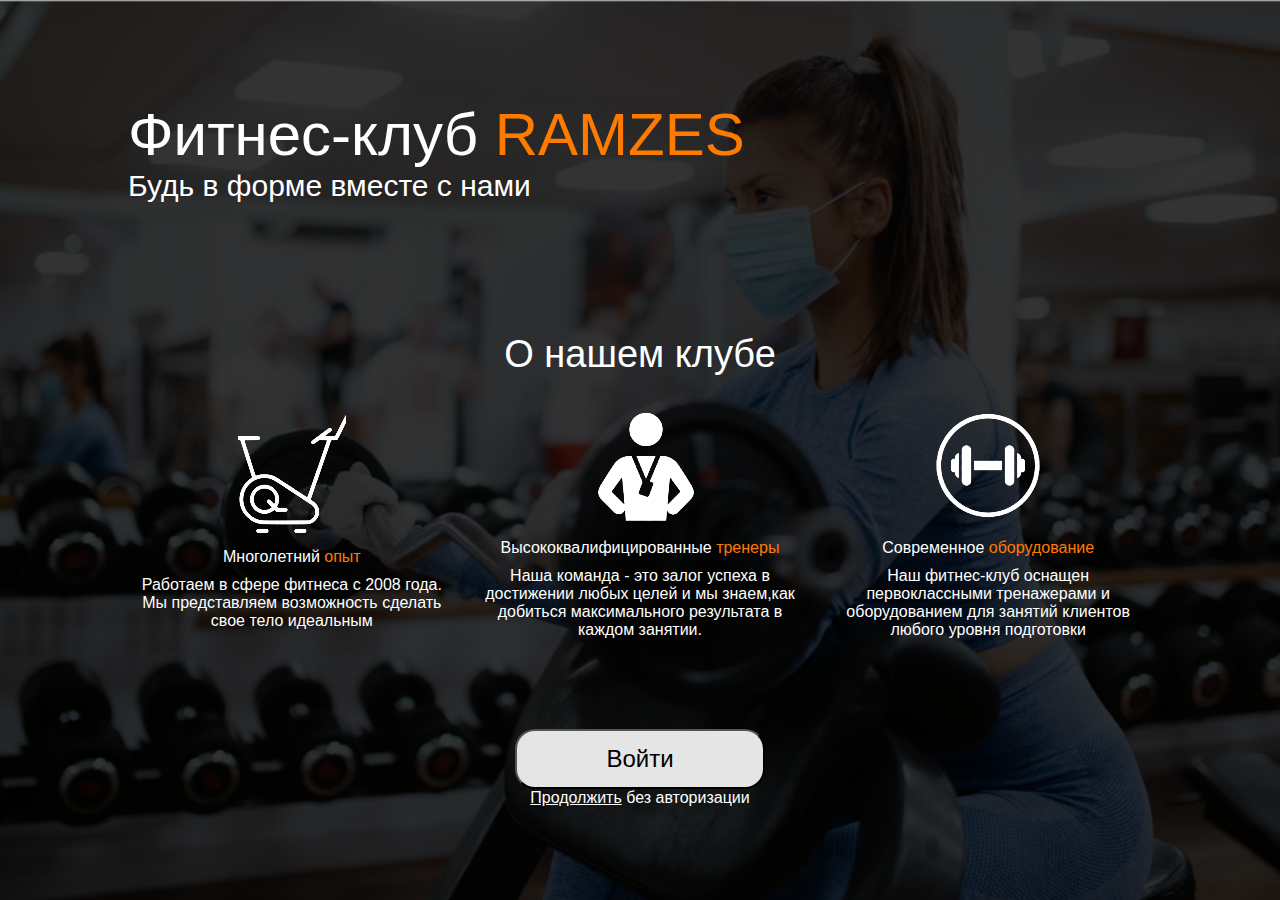
<file: templates/index.html>
<!DOCTYPE html>
<html lang="en">
<head>
    <meta charset="UTF-8">
    <title>Fitness Club</title>
    <link rel="stylesheet" href="../css/style.css">
    <link href="https://fonts.googleapis.com/css2?family=Nunito:wght@300;400;700&family=Russo+One&display=swap"
          rel="stylesheet">
</head>
<body>
<div class="body_ind">
    <div class="container">
        <div class="head_ind1">
            <span>Фитнес-клуб </span><span style="color: #FF7A00">RAMZES</span>
        </div>
        <div class="head_ind2">
            <span>Будь в форме вместе с нами</span>
        </div>
        <div class="text_ind1">
            <span>О нашем клубе</span>
        </div>

        <div class="items_ind">

            <div class="items_ind-item">
                <div class="photo_ind">
                    <img class="photo_ind-img" src="../assets/asset1.png" alt="photo1">
                </div>
                <div class="text_ind2">
                    <span>Многолетний </span><span style="color: #FF7A00">опыт</span>
                </div>
                <div class="text_ind3">
                    <span>Работаем в сфере фитнеса с 2008 года. Мы представляем возможность сделать свое тело идеальным</span>
                </div>
            </div>

            <div class="items_ind-item">
                <div class="photo_ind">
                    <img class="photo_ind-img" src="../assets/asset2.png" alt="photo1">
                </div>
                <div class="text_ind2">
                    <span>Высококвалифицированные </span><span style="color: #FF7A00">тренеры</span>
                </div>
                <div class="text_ind3">
                    <span>Наша команда - это залог успеха в достижении любых целей и мы знаем,как добиться максимального результата в каждом занятии.</span>
                </div>
            </div>

            <div class="items_ind-item">
                <div class="photo_ind">
                    <img class="photo_ind-img" src="../assets/asset3.png" alt="photo1">
                </div>
                <div class="text_ind2">
                    <span>Современное </span><span style="color: #FF7A00">оборудование</span>
                </div>
                <div class="text_ind3">
                    <span>Наш фитнес-клуб оснащен первоклассными тренажерами и оборудованием для занятий клиентов любого уровня подготовки</span>
                </div>
            </div>
        </div>
        <div class="item_ind-foot">
            <form action="../templates/registration.html">
                <button class="btn_ind"><span class="enter_ind">Войти</span></button>
            </form>
            <span><a href="../templates/home.html">Продолжить</a> без авторизации</span>
        </div>
    </div>
</div>
</body>
</html>
</file>
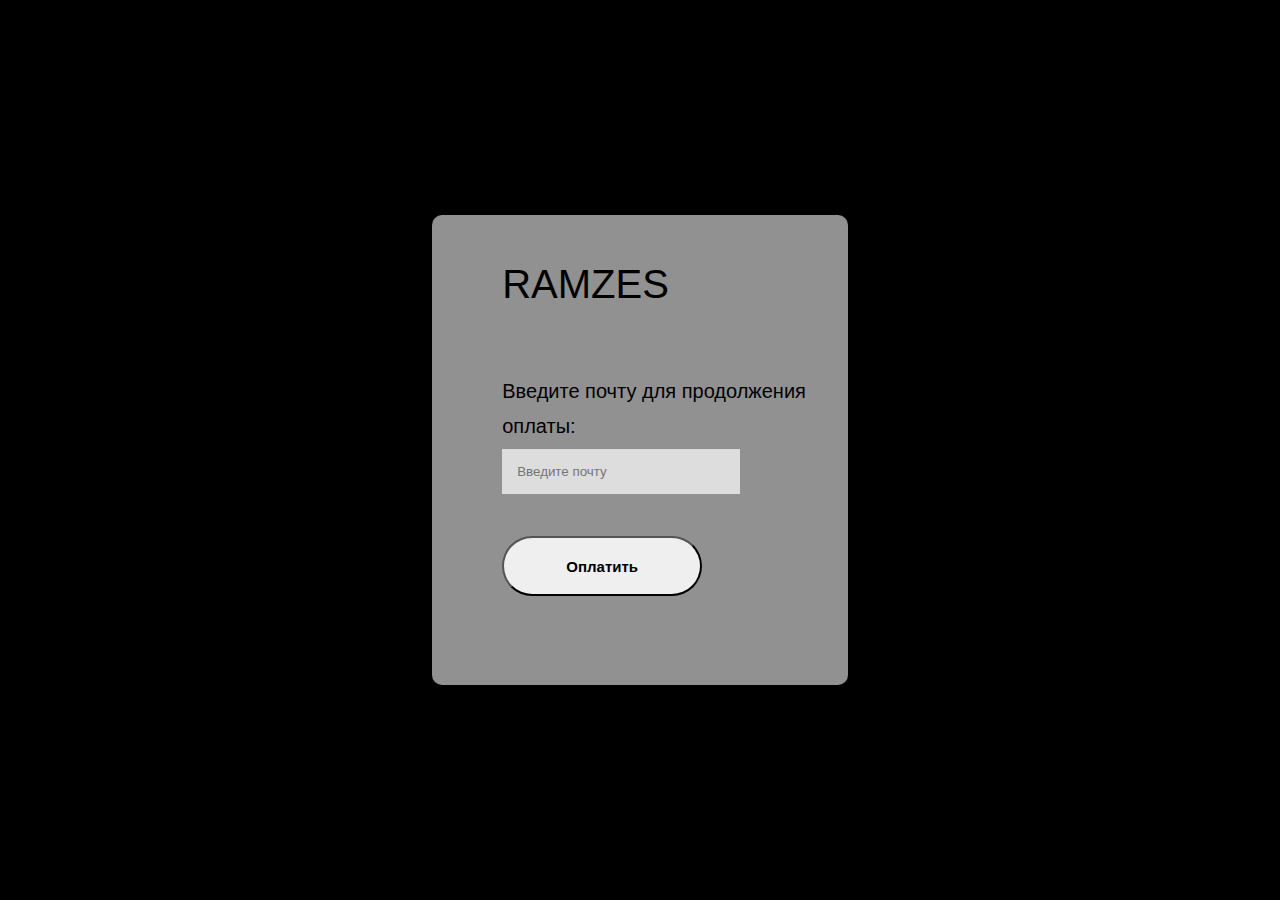
<file: templates/application.html>
<!DOCTYPE html>
<html lang="en">
<head>
    <meta charset="UTF-8">
    <title>Application</title>
</head>
<body>
<div class="body_app">
    <div class="container">
        <div class="row">
            <div class="col 12">
                <div class="items_app">
                    <form action="../templates/confirmation.html">
                        <div class="form_app">
                            <span class="name_app">RAMZES</span>
                            <label for="email"><span class="item_app">Введите почту для продолжения оплаты:</span></label>
                                <input class="inp_log" type="email" placeholder="Введите почту" name="email" id="email"
                                   required>
                            <div class="items_btn_log">
                                <button class="btn_log2">Оплатить</button>
                            </div>
                        </div>
                    </form>
                </div>
            </div>
        </div>
    </div>
</div>
<link href="https://maxcdn.bootstrapcdn.com/font-awesome/4.4.0/css/font-awesome.min.css"
      rel="stylesheet"/>
<link rel="stylesheet" href="../css/style.css">
</body>
</html>
</file>
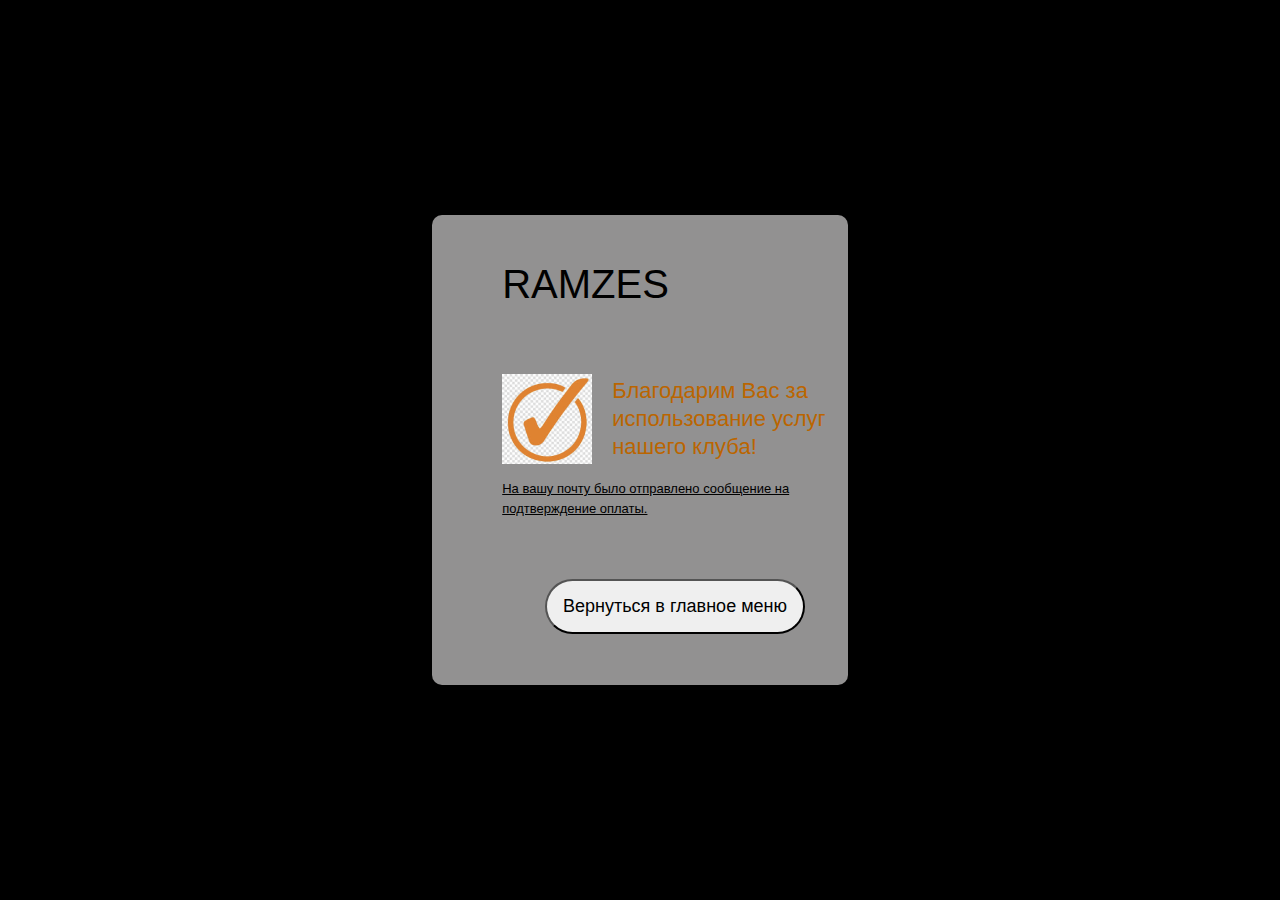
<file: templates/confirmation.html>
<!DOCTYPE html>
<html lang="en">
<head>
    <meta charset="UTF-8">
    <title>Сonfirmation</title>
</head>
<body>
<div class="body_conf">
    <div class="container">
        <div class="row">
            <div class="col 12">
                <div class="items_app">
                    <div class="form_app">
                        <span class="name_app">RAMZES</span>
                        <div class="items_comp_conf">
                            <img src="../assets/asset5.png" alt="photo-complete">
                            <div class="text_conf1">
                                Благодарим Вас за использование услуг нашего клуба!
                            </div>
                        </div>
                        <div class="text_conf2"><u>На вашу почту было отправлено сообщение на подтверждение оплаты.</u>
                        </div>
                        <div class="item_btn_conf">
                            <form action="../templates/home.html">
                                <button class="btn_conf">Вернуться в главное меню</button>
                            </form>
                        </div>
                    </div>
                </div>
            </div>
        </div>
    </div>
</div>
    <link href="https://maxcdn.bootstrapcdn.com/font-awesome/4.4.0/css/font-awesome.min.css"
          rel="stylesheet"/>
    <link rel="stylesheet" href="../css/style.css">
</body>
</html>
</file>
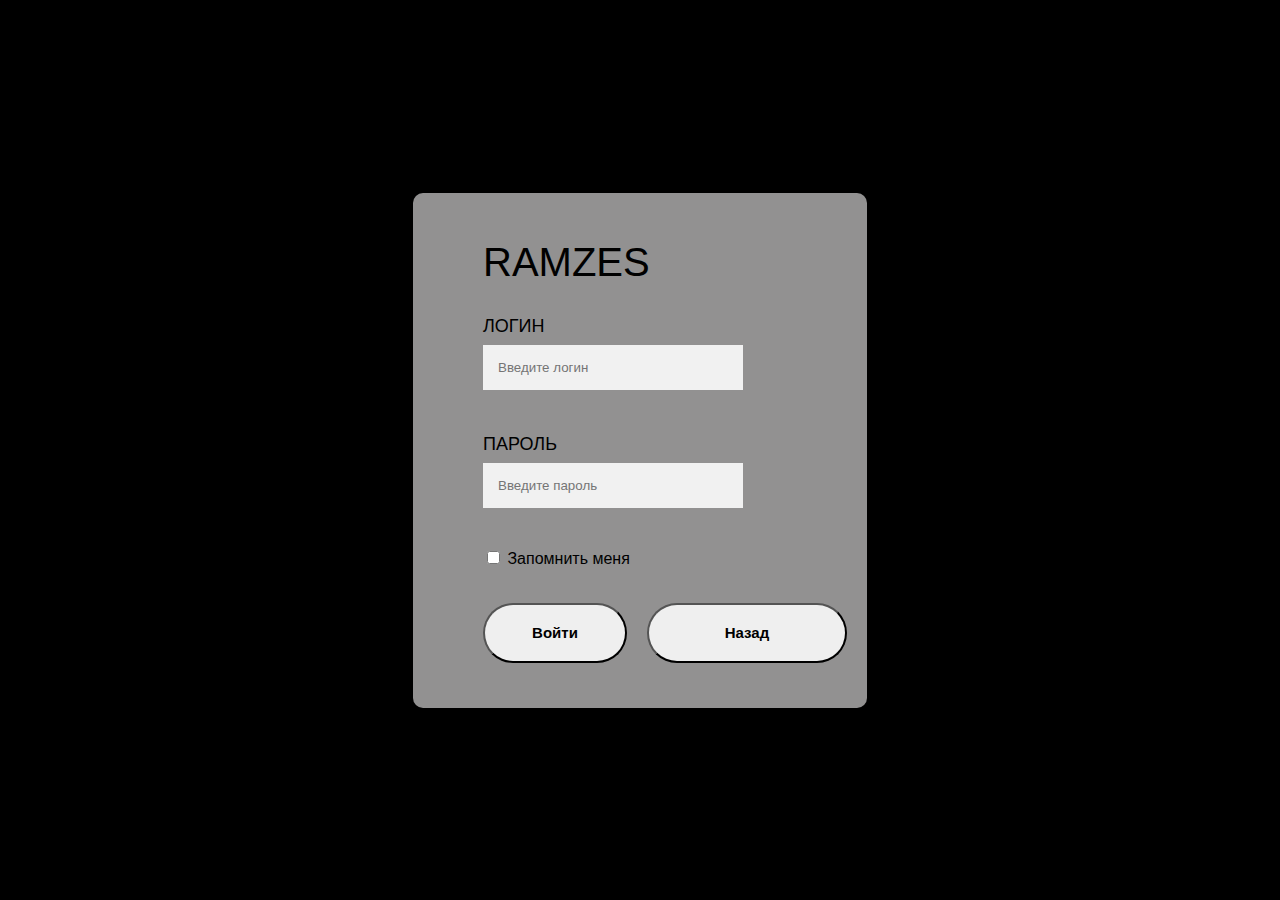
<file: templates/login.html>
<!DOCTYPE html>
<html lang="en">
<head>
    <meta charset="UTF-8">
    <title>Login</title>
    <link href="https://maxcdn.bootstrapcdn.com/font-awesome/4.4.0/css/font-awesome.min.css"
          rel="stylesheet"/>
    <link rel="stylesheet" href="../css/style.css">
</head>
<body>
<div class="body_log">
    <div class="container">
        <div class="row">
            <div class="col 12">
                <div class="items_log2">
                    <form action="/login">
                        <div class="form_log2">
                            <span class="name_log">RAMZES</span>
                            <label for="login"><span class="item_log">ЛОГИН</span></label>
                            <div class="form_field">
                                <input class="inp_log" type="text" placeholder="Введите логин" name="login" id="login"
                                       pattern="^[a-z0-9_-]{3,}"
                                       required>
                                <span class="form_error">Это поле должно содержать минимум 3 сивола</span>
                            </div>
                            <label for="psw"><span class="item_log">ПАРОЛЬ</span></label>
                            <div class="form_field">
                                <input class="inp_log" type="password" placeholder="Введите пароль" name="psw" id="psw"
                                       pattern="^(?=.*[0-9].*[0-9])(?=.*[a-z].*[a-z].*[a-z]).{8,}"
                                       required>
                                <span class="form_error">Это поле должно содержать минимум 8 символов и минимум 1 цифру</span>
                            </div>
                            <div>
                                <label>
                                    <input type="checkbox" name="remember_me"> Запомнить меня
                                </label>
                            </div>
                            <div class="items_btn_log2">
                                <form action="../templates/home.html">
                                    <button class="btn_log2">Войти</button>
                                </form>
                                <form action="../templates/index.html">
                                    <button class="btn_log2">Назад</button>
                                </form>
                            </div>
                        </div>
                    </form>
                </div>
            </div>
        </div>
    </div>
</div>
</body>
</html>
</file>
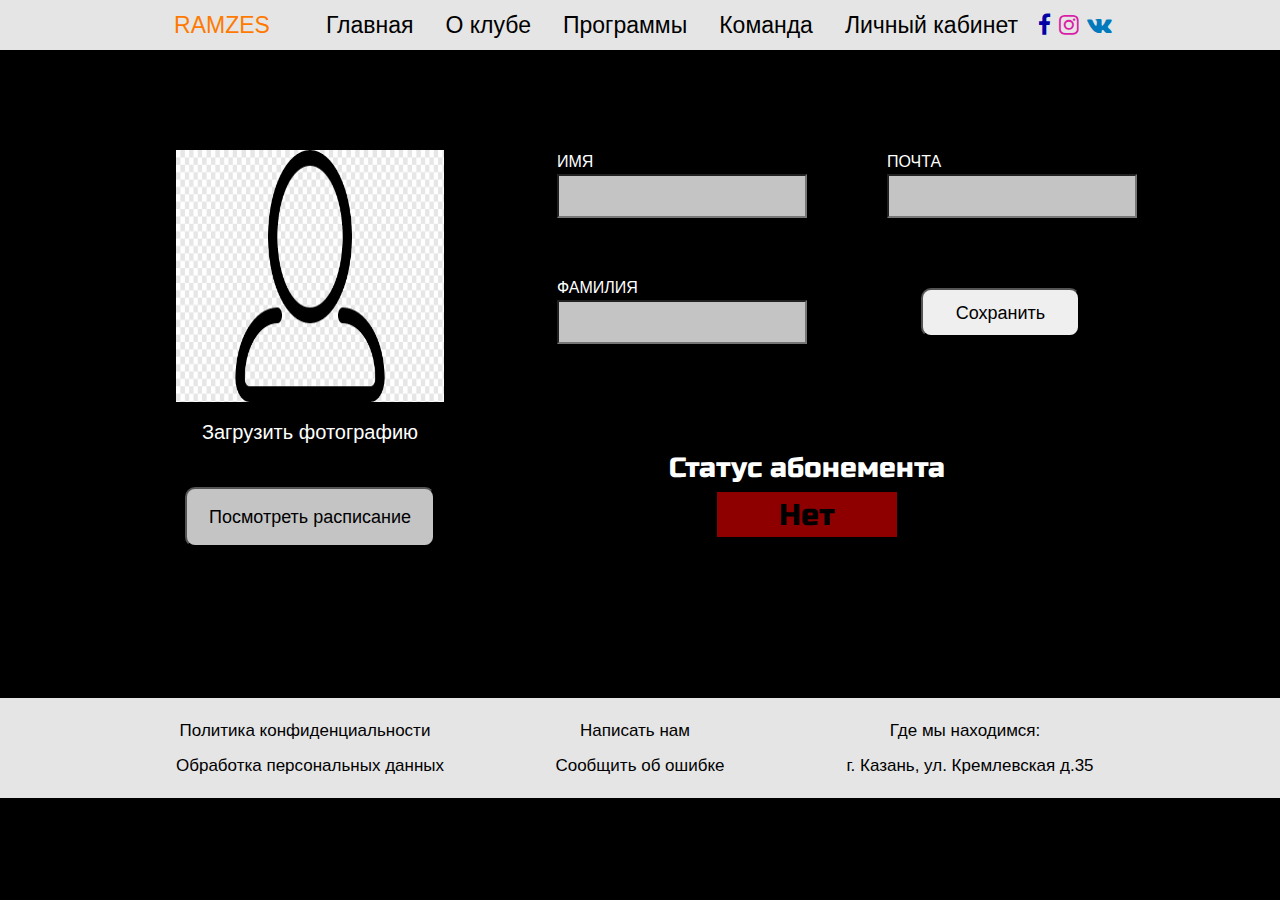
<file: templates/profile.html>
<!DOCTYPE html>
<html lang="en">
<head>
    <meta charset="UTF-8">
    <title>Personal Account</title>
    <link rel="stylesheet" href="../css/bootstrap/bootstrap-grid.min.css">
    <link rel="stylesheet" href="../css/bootstrap/bootstrap.min.css">
    <link rel="stylesheet" href="../css/style.css">
    <link href="https://fonts.googleapis.com/css2?family=Nunito:wght@300;400;700&family=Russo+One&display=swap"
          rel="stylesheet">
    <link href="https://maxcdn.bootstrapcdn.com/font-awesome/4.4.0/css/font-awesome.min.css"
          rel="stylesheet"/>
</head>
<body>
<div class="header">
    <span class="name_home">RAMZES</span>
    <nav class="home_menu">
        <a class="item_home_menu" href="../templates/home.html">Главная</a>
        <a class="item_home_menu" href="../templates/aboutus.html">О клубе</a>
        <a class="item_home_menu" href="../templates/programs.html">Программы</a>
        <a class="item_home_menu" href="../templates/team.html">Команда</a>
        <a class="item_home_menu" href="../templates/profile.html">Личный кабинет</a>
        <a class="social" href="#"><i class="fa fa-facebook"></i></a>
        <a class="social" href="#"><i class="fa fa-instagram"></i></a>
        <a class="social" href="#"><i class="fa fa-vk"></i></a>
    </nav>
</div>
<div class="body_prof">
    <div class="container">
        <div class="row">
            <div class="col 12">
                <div class="items_prof">
                    <div class="photo_prof">
                        <img class="photo_item_prof" src="../assets/profile.png" alt="photo profile">
                        <a class="photo_item-item_prof" href="#">Загрузить фотографию</a>
                        <form action="../templates/schedule.html">
                            <button class="btn_check_prof">
                                <span class="text_check_prof">Посмотреть расписание</span>
                            </button>
                        </form>
                    </div>
                    <div class="container_personal_items_prof">
                        <div class="personal_items_prof">
                            <div class="item_prof">
                                <span>ИМЯ</span>
                                <label>
                                    <input class="inp_prof" type="text">
                                </label>
                                <div class="item-item_prof">
                                    <span>ФАМИЛИЯ</span>
                                    <label>
                                        <input class="inp_prof" type="text">
                                    </label>
                                </div>
                            </div>
                            <div class="item_prof">
                                <span>ПОЧТА</span>
                                <label>
                                    <input class="inp_prof" type="text">
                                </label>
                                <div class="btn_save_prof item-item_prof">
                                    <button class="btn_item_prof">Сохранить</button>
                                </div>
                            </div>
                        </div>
                        <div>
                            <div class="status_prof">
                                <span class="text_status_prof">Статус абонемента</span>
                                <div class="item_status_prof">
                                    <span class="status_abonement_prof">Нет</span>
                                </div>
                            </div>
                        </div>
                    </div>
                </div>
            </div>
        </div>
    </div>
</div>
<div class="footer">
    <div class="footer_items">
        <a class="footer_items-item" href="#">Политика конфиденциальности</a>
        <a href="#">Обработка персональных данных</a>
    </div>
    <div class="footer_items">
        <a class="footer_items-item" href="#" data-toggle="modal"
           data-target="#exampleModal" id="feedback">Написать нам</a>
        <a href="#" data-toggle="modal"
           data-target="#exampleModal">Сообщить об ошибке</a>
    </div>
    <div class="footer_items">
        <span class="footer_items-item">Где мы находимся:</span>
        <span>г. Казань, ул. Кремлевская д.35</span>
    </div>
</div>
<div class="modal fade" id="exampleModal" tabindex="-1" role="dialog"
     aria-labelledby="exampleModalLabel" aria-hidden="true">
    <div class="modal-dialog" role="document">
        <div class="modal-content">
            <div class="modal-header">
                <h5 class="modal-title" id="exampleModalLabel">Modal title</h5>
                <button type="button" class="close" data-dismiss="modal" aria-label="Close">
                    <span aria-hidden="true">&times;</span>
                </button>
            </div>
            <div class="modal-body">
                <div class="comment_mod_home">
                    <label for="comment"><span class="text_mode_home">КОММЕНТАРИЙ</span></label>
                    <textarea class="aria_home" type="" placeholder="Введите комментарий" name="comment"
                              id="comment"
                              required>
                                </textarea>
                </div>
            </div>
            <div class="modal-footer">
                <button type="button" class="btn btn-secondary" data-dismiss="modal">Close</button>
                <form action="#feedback" method="post">
                    <button type="button" class="btn btn-primary" data-dismiss="modal">Save changes
                    </button>
                </form>
            </div>
        </div>
    </div>
</div>
</body>
</html>
</file>
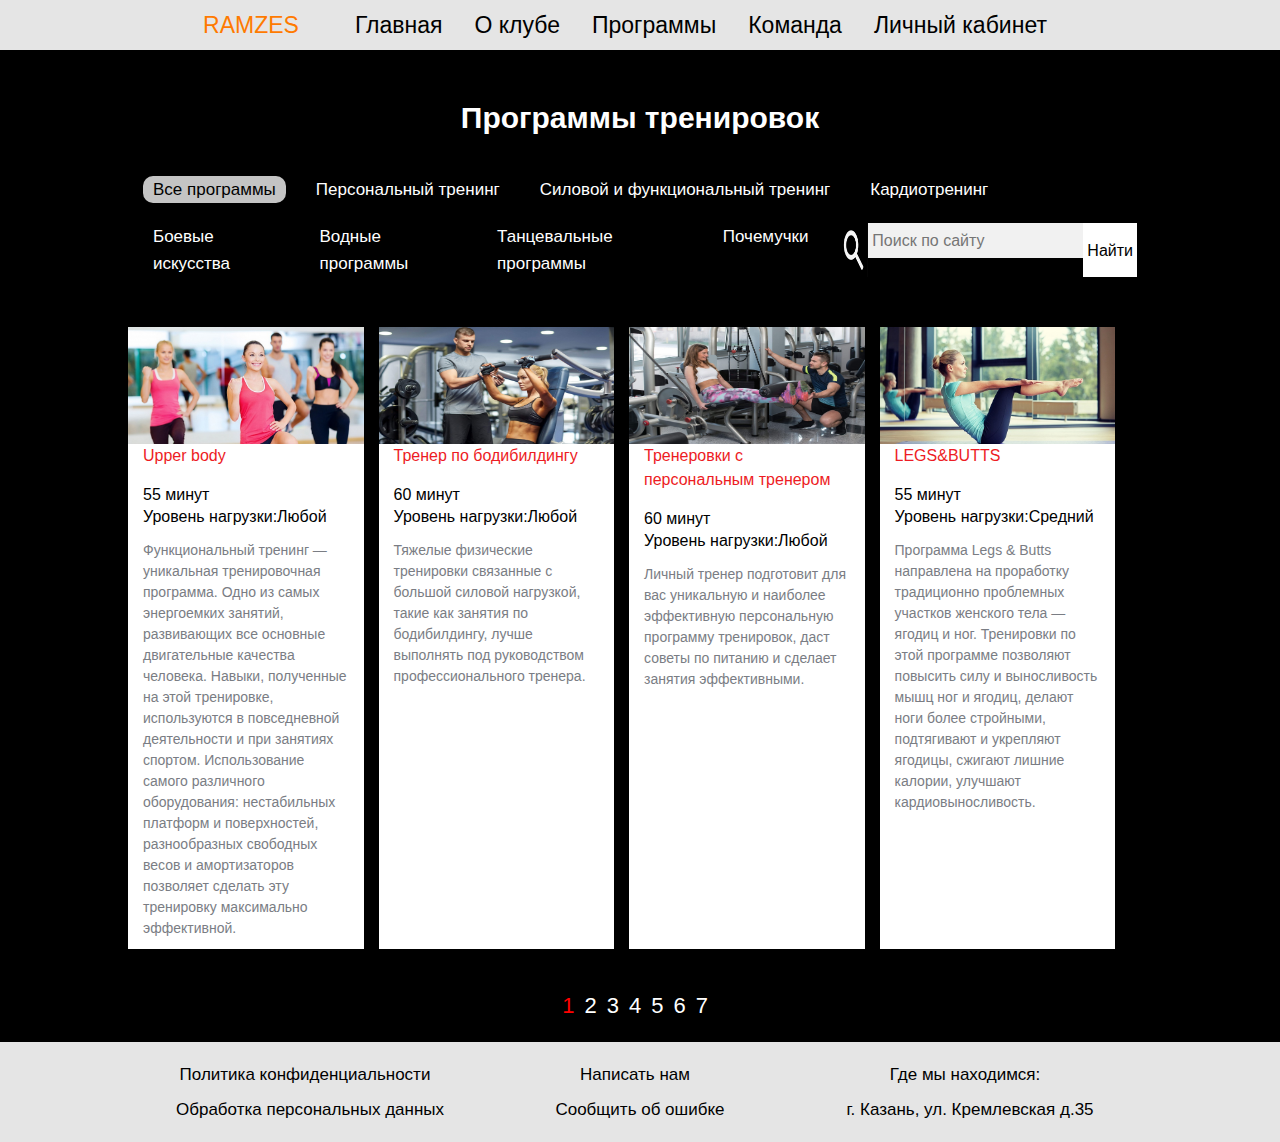
<file: templates/programs.html>
<!DOCTYPE html>
<html lang="en">
<head>
    <meta charset="UTF-8">
    <title>Programs Ramzes</title>
    <link rel="stylesheet" href="../css/bootstrap/bootstrap-grid.min.css">
    <link rel="stylesheet" href="../css/bootstrap/bootstrap.min.css">
    <link rel="stylesheet" href="../css/style.css">

</head>
<body>
<div class="header">
    <span class="name_home">RAMZES</span>
    <nav class="home_menu">
        <a class="item_home_menu" href="../templates/home.html">Главная</a>
        <a class="item_home_menu" href="../templates/aboutus.html">О клубе</a>
        <a class="item_home_menu" href="../templates/programs.html">Программы</a>
        <a class="item_home_menu" href="../templates/team.html">Команда</a>
        <a class="item_home_menu" href="../templates/profile.html">Личный кабинет</a>
        <a class="social" href="#"><i class="fa fa-facebook"></i></a>
        <a class="social" href="#"><i class="fa fa-instagram"></i></a>
        <a class="social" href="#"><i class="fa fa-vk"></i></a>
    </nav>
</div>
<div class="body_prog">
    <div class="container">
        <div class="row">
            <div class="col 12">
                <div class="name_prog">
                    Программы тренировок
                </div>
                <div class="programs_row1 change">
                    <a class="text_prog1 active" href="#">Все программы</a>
                    <a class="text_prog1" href="#">Персональный тренинг</a>
                    <a class="text_prog1" href="#">Силовой и функциональный тренинг</a>
                    <a class="text_prog1" href="#">Кардиотренинг</a>
                </div>
                <div class="programs_row2 change">
                    <a class="text_prog2" href="#">Боевые искусства</a>
                    <a class="text_prog2" href="#">Водные программы</a>
                    <a class="text_prog2" href="#">Танцевальные программы</a>
                    <a class="text_prog2" href="#">Почемучки</a>
                    <img src="../assets/asset4.png" class="photo_sear_prog" alt="search">
                    <form autocomplete="off" class="search_prog" action="/search">
                        <div class="autocomplete">
                            <label>
                                <input type="search" name="search" id="search" placeholder="Поиск по сайту">
                            </label>
                        </div>
                        <input class="sub_prog" type="submit" name="find" value="Найти">
                    </form>
                </div>
            </div>
            <div class="row">
                <div class="col 12">
                    <div class="cards_prog">
                        <div class="page">
                            <div class="pages_program">
                                <div data-num=1 class="num">
                                    <div class="card_prog">
                                        <div class="item_photo_prog">
                                            <img class="photo_prog" src="../assets/program1.jpg" alt="photo">
                                        </div>
                                        <div class="text_item_prog1">
                                            Upper body
                                        </div>
                                        <div class="items_item_prog">
                                            <div class="item_item_prog">
                                                55 минут
                                            </div>
                                            <div class="item_item_prog">
                                                Уровень нагрузки:Любой
                                            </div>
                                        </div>
                                        <div class="text_item_prog2">
                                            Функциональный тренинг — уникальная тренировочная программа.
                                            Одно из самых энергоемких занятий, развивающих все основные двигательные
                                            качества
                                            человека. Навыки, полученные на этой тренировке, используются в повседневной
                                            деятельности и при занятиях спортом.
                                            Использование самого различного оборудования: нестабильных платформ и
                                            поверхностей,
                                            разнообразных свободных весов и амортизаторов позволяет сделать эту
                                            тренировку
                                            максимально эффективной.
                                        </div>
                                    </div>
                                </div>
                                <div data-num=2 class="num">
                                    <div class="card_prog">
                                        <div class="item_photo_prog">
                                            <img class="photo_prog" src="../assets/program2.jpg" alt="photo">
                                        </div>
                                        <div class="text_item_prog1">
                                            Тренер по бодибилдингу
                                        </div>
                                        <div class="items_item_prog">
                                            <div class="item_item_prog">
                                                60 минут
                                            </div>
                                            <div class="item_item_prog">
                                                Уровень нагрузки:Любой
                                            </div>
                                        </div>
                                        <div class="text_item_prog2">
                                            Тяжелые физические тренировки связанные с большой силовой нагрузкой, такие
                                            как
                                            занятия
                                            по
                                            бодибилдингу, лучше выполнять под руководством профессионального тренера.
                                        </div>
                                    </div>
                                </div>
                                <div data-num=3 class="num">
                                    <div class="card_prog">
                                        <div class="item_photo_prog">
                                            <img class="photo_prog" src="../assets/program3.jpg" alt="photo">
                                        </div>
                                        <div class="text_item_prog1">
                                            Тренеровки с персональным тренером
                                        </div>
                                        <div class="items_item_prog">
                                            <div class="item_item_prog">
                                                60 минут
                                            </div>
                                            <div class="item_item_prog">
                                                Уровень нагрузки:Любой
                                            </div>
                                        </div>
                                        <div class="text_item_prog2">
                                            Личный тренер подготовит для вас уникальную и наиболее эффективную
                                            персональную
                                            программу
                                            тренировок, даст советы по питанию и сделает занятия эффективными.
                                        </div>
                                    </div>
                                </div>
                                <div data-num=4 class="num">
                                    <div class="card_prog">
                                        <div class="item_photo_prog">
                                            <img class="photo_prog" src="../assets/program4.jpg" alt="photo">
                                        </div>
                                        <div class="text_item_prog1">
                                            LEGS&BUTTS
                                        </div>
                                        <div class="items_item_prog">
                                            <div class="item_item_prog">
                                                55 минут
                                            </div>
                                            <div class="item_item_prog">
                                                Уровень нагрузки:Средний
                                            </div>
                                        </div>
                                        <div class="text_item_prog2">
                                            Программа Legs & Butts направлена на проработку традиционно проблемных
                                            участков
                                            женского тела — ягодиц и ног. Тренировки по этой программе позволяют
                                            повысить
                                            силу и
                                            выносливость мышц ног и ягодиц, делают ноги более стройными, подтягивают и
                                            укрепляют
                                            ягодицы, сжигают лишние калории, улучшают кардиовыносливость.
                                        </div>
                                    </div>
                                </div>
                                <div data-num=5 class="num">
                                    <div class="card_prog">
                                        <div class="item_photo_prog">
                                            <img class="photo_prog" src="../assets/program4.jpg" alt="photo">
                                        </div>
                                        <div class="text_item_prog1">
                                            LEGS&BUTTS
                                        </div>
                                        <div class="items_item_prog">
                                            <div class="item_item_prog">
                                                55 минут
                                            </div>
                                            <div class="item_item_prog">
                                                Уровень нагрузки:Средний
                                            </div>
                                        </div>
                                        <div class="text_item_prog2">
                                            Программа Legs & Butts направлена на проработку традиционно проблемных
                                            участков
                                            женского тела — ягодиц и ног. Тренировки по этой программе позволяют
                                            повысить
                                            силу и
                                            выносливость мышц ног и ягодиц, делают ноги более стройными, подтягивают и
                                            укрепляют
                                            ягодицы, сжигают лишние калории, улучшают кардиовыносливость.
                                        </div>
                                    </div>
                                </div>
                                <div data-num=6 class="num">
                                    <div class="card_prog">
                                        <div class="item_photo_prog">
                                            <img class="photo_prog" src="../assets/program5.jpg" alt="photo">
                                        </div>
                                        <div class="text_item_prog1">
                                            POSTURAL
                                        </div>
                                        <div class="items_item_prog">
                                            <div class="item_item_prog">
                                                55 минут
                                            </div>
                                            <div class="item_item_prog">
                                                Уровень нагрузки:Любой
                                            </div>
                                        </div>
                                        <div class="text_item_prog2">
                                            Тренировки по программе Postural способствуют хорошей осанке, укрепляют
                                            мышцы
                                            спины
                                            и брюшной пресс, способствуют снижению усталости в области спины.
                                        </div>
                                    </div>
                                </div>
                                <div data-num=7 class="num">
                                    <div class="card_prog">
                                        <div class="item_photo_prog">
                                            <img class="photo_prog" src="../assets/program6.jpg" alt="photo">
                                        </div>
                                        <div class="text_item_prog1">
                                            MAKE BODY
                                        </div>
                                        <div class="items_item_prog">
                                            <div class="item_item_prog">
                                                55 минут
                                            </div>
                                            <div class="item_item_prog">
                                                Уровень нагрузки:Любой
                                            </div>
                                        </div>
                                        <div class="text_item_prog2">
                                            Программа Make Body позволяет одновременно прорабатывать все проблемные зоны
                                            тела,
                                            поскольку в ее основе лежит силовая аэробика.
                                            В течение часа вы вместе с тренером World Class сможете уделить внимание
                                            всем
                                            основным группам мышц и привести себя в тонус!
                                            Тренировки по этой программе укрепляют все основные группы мышц, сжигают
                                            лишние
                                            калории, способствуют снижению веса, заменяют тренировку в тренажерном зале,
                                            повышают общую силу и выносливость, улучшают кардиовыносливость.
                                        </div>
                                    </div>
                                </div>
                                <div data-num=8 class="num">
                                    <div class="card_prog">
                                        <div class="item_photo_prog">
                                            <img class="photo_prog" src="../assets/program7.jpg" alt="photo">
                                        </div>
                                        <div class="text_item_prog1">
                                            CORE
                                        </div>
                                        <div class="items_item_prog">
                                            <div class="item_item_prog">
                                                55 минут
                                            </div>
                                            <div class="item_item_prog">
                                                Уровень нагрузки:Любой
                                            </div>
                                        </div>
                                        <div class="text_item_prog2">
                                            Силовая тренировка, способствует формированию мышечного корсета,
                                            удерживающего
                                            позвоночник. Укрепляет мышцы брюшного пресса, разгибатели позвоночника,
                                            ягодичные,
                                            косые и межреберные мышцы. Снижает усталость спины, способствует
                                            формированию
                                            осанки.
                                        </div>
                                    </div>
                                </div>
                                <div data-num=9 class="num">
                                    <div class="card_prog">
                                        <div class="item_photo_prog">
                                            <img class="photo_prog" src="../assets/program8.jpg" alt="photo">
                                        </div>
                                        <div class="text_item_prog1">
                                            ICG Color Cycle
                                        </div>
                                        <div class="items_item_prog">
                                            <div class="item_item_prog">
                                                55 минут
                                            </div>
                                            <div class="item_item_prog">
                                                Уровень нагрузки:Средний
                                            </div>
                                        </div>
                                        <div class="text_item_prog2">
                                            ICG Color Cycle – это:
                                            Эргономичные велотренажеры нового поколения с современным дизайном и высокой
                                            функциональностью
                                            Компьютер WattRate – самый точный на рынке прямой измеритель мощности, с
                                            которой
                                            вы
                                            крутите педали
                                            Система тренировок Coach By Color: в зависимости от показателей мощности и
                                            сердечного ритма для вас формируется оптимальная нагрузка в пяти цветовых
                                            зонах
                                            Развитие (эмодзи) силы, скорости, выносливости и минус (эмодзи) 500 ккал за
                                            занятие
                                            Невероятные эмоции: динамичная музыка, энергия от групповой работы и
                                            живописные
                                            виртуальные маршруты
                                            Запись результатов занятий и настройка тренажеров с приложением ICG Training
                                            Тренировка подходит для любого уровня подготовки.
                                        </div>
                                    </div>
                                </div>
                                <div data-num=10 class="num">
                                    <div class="card_prog">
                                        <div class="item_photo_prog">
                                            <img class="photo_prog" src="../assets/program9.jpg" alt="photo">
                                        </div>
                                        <div class="text_item_prog1">
                                            HIIT
                                        </div>
                                        <div class="items_item_prog">
                                            <div class="item_item_prog">
                                                30 минут
                                            </div>
                                            <div class="item_item_prog">
                                                Уровень нагрузки:Средний
                                            </div>
                                        </div>
                                        <div class="text_item_prog2">
                                            Это интенсивная плиометрическая тренировка с быстрым результатом! Сочетание
                                            принципов плиометрической тренировки и тренировки мощности и выносливости
                                            мышц,
                                            с
                                            использованием степ платформы, позволит достичь стройного, атлетического
                                            телосложения за короткий срок.
                                        </div>
                                    </div>
                                </div>
                                <div data-num=11 class="num">
                                    <div class="card_prog">
                                        <div class="item_photo_prog">
                                            <img class="photo_prog" src="../assets/program10.jpg" alt="photo">
                                        </div>
                                        <div class="text_item_prog1">
                                            AEROBIC TO BEGIN
                                        </div>
                                        <div class="items_item_prog">
                                            <div class="item_item_prog">
                                                45 минут
                                            </div>
                                            <div class="item_item_prog">
                                                Уровень нагрузки:Начальный
                                            </div>
                                        </div>
                                        <div class="text_item_prog2">
                                            Аэробика — это один из самых эффективных способов держать себя в тонусе.
                                            Тренировки
                                            по данной программе улучшают кардиовыносливость, способствуют снижению веса,
                                            улучшают координацию, сжигают лишние калории.
                                        </div>
                                    </div>
                                </div>
                                <div data-num=12 class="num">
                                    <div class="card_prog">
                                        <div class="item_photo_prog">
                                            <img class="photo_prog" src="../assets/program11.jpg" alt="photo">
                                        </div>
                                        <div class="text_item_prog1">
                                            AERO CHALLENGE
                                        </div>
                                        <div class="items_item_prog">
                                            <div class="item_item_prog">
                                                55 минут
                                            </div>
                                            <div class="item_item_prog">
                                                Уровень нагрузки:Средний
                                            </div>
                                        </div>
                                        <div class="text_item_prog2">
                                            Программа Aerobic Challenge предназначена для любителей классической
                                            аэробики со
                                            сложными элементами танцевальной хореографии и помогает не только улучшить
                                            физическую форму, но и научиться прекрасно танцевать. Тренировки по данной
                                            программе
                                            улучшают кардиовыносливость, способствуют снижению веса, улучшают
                                            координацию,
                                            сжигают лишние калории.
                                        </div>
                                    </div>
                                </div>
                                <div data-num=13 class="num">
                                    <div class="card_prog">
                                        <div class="item_photo_prog">
                                            <img class="photo_prog" src="../assets/program12.jpg" alt="photo">
                                        </div>
                                        <div class="text_item_prog1">
                                            TAEKWON-DO
                                        </div>
                                        <div class="items_item_prog">
                                            <div class="item_item_prog">
                                                55 минут
                                            </div>
                                            <div class="item_item_prog">
                                                Уровень нагрузки:Любой
                                            </div>
                                        </div>
                                        <div class="text_item_prog2">
                                            Таэквондо — направление единоборств, основное внимание в котором
                                            сосредоточено
                                            на
                                            руках и ногах. Обширная техника ударов ногами в сочетании с широким
                                            арсеналом
                                            ударов
                                            руками и подвижностью бойца во время поединка поможет вам развить ловкость,
                                            подвижность и силу, а также позволит улучшить общую физическую подготовку.
                                        </div>
                                    </div>
                                </div>
                                <div data-num=14 class="num">
                                    <div class="card_prog">
                                        <div class="item_photo_prog">
                                            <img class="photo_prog" src="../assets/program13.jpg" alt="photo">
                                        </div>
                                        <div class="text_item_prog1">
                                            BOXING
                                        </div>
                                        <div class="items_item_prog">
                                            <div class="item_item_prog">
                                                55 минут
                                            </div>
                                            <div class="item_item_prog">
                                                Уровень нагрузки:Любой
                                            </div>
                                        </div>
                                        <div class="text_item_prog2">
                                            Бокс — один из самых популярных видов боевых искусств. Занятия боксом
                                            вырабатывают
                                            способность быстро принимать решения и максимально полно и рационально
                                            использовать
                                            окружающее пространство. Бокс тренирует скорость, выносливость и реакцию.
                                        </div>
                                    </div>
                                </div>
                                <div data-num=15 class="num">
                                    <div class="card_prog">
                                        <div class="item_photo_prog">
                                            <img class="photo_prog" src="../assets/program14.jpg" alt="photo">
                                        </div>
                                        <div class="text_item_prog1">
                                            MIX FIGHT
                                        </div>
                                        <div class="items_item_prog">
                                            <div class="item_item_prog">
                                                55 минут
                                            </div>
                                            <div class="item_item_prog">
                                                Уровень нагрузки:Любой
                                            </div>
                                        </div>
                                        <div class="text_item_prog2">
                                            Mix Fight - занятия по смешанному единоборству, сочетающие в себе техники
                                            дзюдо,
                                            самбо, муай тай, кикбоксинга и бокса. Благодаря сочетанию борьбы и ударной
                                            техники
                                            основных видов единоборств Mix Fight является отличным средством
                                            самообороны,
                                            прекрасно развивает координацию и гибкость.
                                        </div>
                                    </div>
                                </div>
                                <div data-num=16 class="num">
                                    <div class="card_prog">
                                        <div class="item_photo_prog">
                                            <img class="photo_prog" src="../assets/program15.jpg" alt="photo">
                                        </div>
                                        <div class="text_item_prog1">
                                            MUAY THAI
                                        </div>
                                        <div class="items_item_prog">
                                            <div class="item_item_prog">
                                                55 минут
                                            </div>
                                            <div class="item_item_prog">
                                                Уровень нагрузки:Любой
                                            </div>
                                        </div>
                                        <div class="text_item_prog2">
                                            В современном муай тай можно наносить удары кулаками, ступнями, голенями,
                                            локтями и
                                            коленями — из-за этого муай тай называют «боем восьми конечностей»,
                                            спарринги ,
                                            работа на лапах и тяжелых снарядах способствуют развитию
                                            кардио-респераторной и
                                            мышечной систем организма.
                                        </div>
                                    </div>
                                </div>
                                <div data-num=17 class="num">
                                    <div class="card_prog">
                                        <div class="item_photo_prog">
                                            <img class="photo_prog" src="../assets/program16.jpg" alt="photo">
                                        </div>
                                        <div class="text_item_prog1">
                                            ORIENTATION CLASS
                                        </div>
                                        <div class="items_item_prog">
                                            <div class="item_item_prog">
                                                55 минут
                                            </div>
                                            <div class="item_item_prog">
                                                Уровень нагрузки:Любой
                                            </div>
                                        </div>
                                        <div class="text_item_prog2">
                                            Инструктаж в бассейне. Программа для новых членов клуба позволит подробно
                                            ознакомиться с работой бассейна и сориентироваться в разнообразии водных
                                            классов.
                                            Также на занятии можно получить индивидуальную рекомендацию по
                                            направленности
                                            тренировочных занятий в бассейне.
                                        </div>
                                    </div>
                                </div>
                                <div data-num=18 class="num">
                                    <div class="card_prog">
                                        <div class="item_photo_prog">
                                            <img class="photo_prog" src="../assets/program17.jpg" alt="photo">
                                        </div>
                                        <div class="text_item_prog1">
                                            AQUA BEGINNERS
                                        </div>
                                        <div class="items_item_prog">
                                            <div class="item_item_prog">
                                                50 минут
                                            </div>
                                            <div class="item_item_prog">
                                                Уровень нагрузки:Начальный
                                            </div>
                                        </div>
                                        <div class="text_item_prog2">
                                            Освоение водной среды с использованием основных движений, соединенных в
                                            простые
                                            хореографические комбинации. Нагрузка низкой интенсивности, рекомендуется
                                            для
                                            любого
                                            уровня подготовленности.
                                        </div>
                                    </div>
                                </div>
                                <div data-num=19 class="num">
                                    <div class="card_prog">
                                        <div class="item_photo_prog">
                                            <img class="photo_prog" src="../assets/program18.jpg" alt="photo">
                                        </div>
                                        <div class="text_item_prog1">
                                            WARM UP
                                        </div>
                                        <div class="items_item_prog">
                                            <div class="item_item_prog">
                                                55 минут
                                            </div>
                                            <div class="item_item_prog">
                                                Уровень нагрузки:Средний
                                            </div>
                                        </div>
                                        <div class="text_item_prog2">
                                            Утренняя тренировка для любителей аквафитнеса. Вы получите заряд бодрости и
                                            хорошего
                                            настроения на целый день. Аэробная нагрузка средней интенсивности.
                                        </div>
                                    </div>
                                </div>
                                <div data-num=20 class="num">
                                    <div class="card_prog">
                                        <div class="item_photo_prog">
                                            <img class="photo_prog" src="../assets/program19.jpg" alt="photo">
                                        </div>
                                        <div class="text_item_prog1">
                                            AQUA SHAPE
                                        </div>
                                        <div class="items_item_prog">
                                            <div class="item_item_prog">
                                                50 минут
                                            </div>
                                            <div class="item_item_prog">
                                                Уровень нагрузки:Средний
                                            </div>
                                        </div>
                                        <div class="text_item_prog2">
                                            Программа для тренировки основных мышечных групп: брюшного пресса, спины,
                                            ног,
                                            ягодиц и рук.
                                        </div>
                                    </div>
                                </div>
                                <div data-num=21 class="num">
                                    <div class="card_prog">
                                        <div class="item_photo_prog">
                                            <img class="photo_prog" src="../assets/program20.jpg" alt="photo">
                                        </div>
                                        <div class="text_item_prog1">
                                            DANCE MIX
                                        </div>
                                        <div class="items_item_prog">
                                            <div class="item_item_prog">
                                                55 минут
                                            </div>
                                            <div class="item_item_prog">
                                                Уровень нагрузки: Интенсивный
                                            </div>
                                        </div>
                                        <div class="text_item_prog2">
                                            Танцевальная программа с хореографией в различных танцевальных стилях.
                                        </div>
                                    </div>
                                </div>
                                <div data-num=22 class="num">
                                    <div class="card_prog">
                                        <div class="item_photo_prog">
                                            <img class="photo_prog" src="../assets/program21.jpg" alt="photo">
                                        </div>
                                        <div class="text_item_prog1">
                                            FREESTYLE (R’N’B)
                                        </div>
                                        <div class="items_item_prog">
                                            <div class="item_item_prog">
                                                55 минут
                                            </div>
                                            <div class="item_item_prog">
                                                Уровень нагрузки:Интенсивный
                                            </div>
                                        </div>
                                        <div class="text_item_prog2">
                                            Танцевальный класс с использованием элементов модных танцевальных
                                            направлений
                                            hip-hop и r’n’b.
                                        </div>
                                    </div>
                                </div>
                                <div data-num=23 class="num">
                                    <div class="card_prog">
                                        <div class="item_photo_prog">
                                            <img class="photo_prog" src="../assets/program22.jpg" alt="photo">
                                        </div>
                                        <div class="text_item_prog1">
                                            BODY BALLET
                                        </div>
                                        <div class="items_item_prog">
                                            <div class="item_item_prog">
                                                55 минут
                                            </div>
                                            <div class="item_item_prog">
                                                Уровень нагрузки:Средний
                                            </div>
                                        </div>
                                        <div class="text_item_prog2">
                                            Танцевальная программа с элементами классической хореографии.
                                        </div>
                                    </div>
                                </div>
                                <div data-num=24 class="num">
                                    <div class="card_prog">
                                        <div class="item_photo_prog">
                                            <img class="photo_prog" src="../assets/program23.jpg" alt="photo">
                                        </div>
                                        <div class="text_item_prog1">
                                            ORIENTAL
                                        </div>
                                        <div class="items_item_prog">
                                            <div class="item_item_prog">
                                                55 минут
                                            </div>
                                            <div class="item_item_prog">
                                                Уровень нагрузки:Средний
                                            </div>
                                        </div>
                                        <div class="text_item_prog2">
                                            Танец живота, объединяющий мощную жизнеутверждающую энергию телодвижений и
                                            магию
                                            ритма восточной музыки.
                                        </div>
                                    </div>
                                </div>
                                <div data-num=25 class="num">
                                    <div class="card_prog">
                                        <div class="item_photo_prog">
                                            <img class="photo_prog" src="../assets/program24.jpg" alt="photo">
                                        </div>
                                        <div class="text_item_prog1">
                                            Дискотека
                                        </div>
                                        <div class="items_item_prog">
                                            <div class="item_item_prog">
                                                30 минут
                                            </div>
                                            <div class="item_item_prog">
                                                Уровень нагрузки:Любой
                                            </div>
                                        </div>
                                        <div class="text_item_prog2">
                                            Занятие по программе ДИСКОТЕКА для детей 3-5 лет. Танцуют все! Приглашаются
                                            ребята
                                            3-5 лет на веселую, зажигательную дискотеку.
                                        </div>
                                    </div>
                                </div>
                                <div data-num=26 class="num">
                                    <div class="card_prog">
                                        <div class="item_photo_prog">
                                            <img class="photo_prog" src="../assets/program25.jpg" alt="photo">
                                        </div>
                                        <div class="text_item_prog1">
                                            Заряжай-ка
                                        </div>
                                        <div class="items_item_prog">
                                            <div class="item_item_prog">
                                                30 минут
                                            </div>
                                            <div class="item_item_prog">
                                                Уровень нагрузки:Средний
                                            </div>
                                        </div>
                                        <div class="text_item_prog2">
                                            Занятие по программе ЗАРЯЖАЙ-КА для детей 3-5 лет. Развитие двигательных
                                            качеств
                                            и
                                            основных видов движений. Сказочные путешествия, веселые игры, танцы и все
                                            самое
                                            интересное ждет ребят на этом уроке.
                                        </div>
                                    </div>
                                </div>
                                <div data-num=27 class="num">
                                    <div class="card_prog">
                                        <div class="item_photo_prog">
                                            <img class="photo_prog" src="../assets/program27.jpg" alt="photo">
                                        </div>
                                        <div class="text_item_prog1">
                                            Игротека
                                        </div>
                                        <div class="items_item_prog">
                                            <div class="item_item_prog">
                                                30 минут
                                            </div>
                                            <div class="item_item_prog">
                                                Уровень нагрузки:Любой
                                            </div>
                                        </div>
                                        <div class="text_item_prog2">
                                            Занятие по программе ИГРОТЕКА для детей 3-5 лет, включающий игровые
                                            упражнения,
                                            подвижные игры, элементы эстафет. Развивает координацию движений и внимание
                                            ребенка.
                                        </div>
                                    </div>

                                </div>
                                <div data-num=28 class="num">
                                    <div class="card_prog">
                                        <div class="item_photo_prog">
                                            <img class="photo_prog" src="../assets/program26.jpg" alt="photo">
                                        </div>
                                        <div class="text_item_prog1">
                                            Йога
                                        </div>
                                        <div class="items_item_prog">
                                            <div class="item_item_prog">
                                                30 минут
                                            </div>
                                            <div class="item_item_prog">
                                                Уровень нагрузки:Любой
                                            </div>
                                        </div>
                                        <div class="text_item_prog2">
                                            Занятие по программе ЙОГА для детей 3-5 лет. Оздоровительная гимнастика в
                                            сочетании с базовыми элементами йоги. Это радость открытия собственных
                                            возможностей, развитие гибкости и пластики ребенка.
                                        </div>
                                    </div>
                                </div>
                            </div>
                            <div class="paginator" onclick="pagination(event)"></div>
                        </div>
                    </div>
                </div>
            </div>
        </div>
    </div>
</div>
<div class="footer">
    <div class="footer_items">
        <a class="footer_items-item" href="#">Политика конфиденциальности</a>
        <a href="#">Обработка персональных данных</a>
    </div>
    <div class="footer_items">
        <a class="footer_items-item" id="feedback" href="#">Написать нам</a>
        <a href="#">Сообщить об ошибке</a>
    </div>
    <div class="footer_items">
        <span class="footer_items-item">Где мы находимся:</span>
        <span>г. Казань, ул. Кремлевская д.35</span>
    </div>
</div>
<div class="modal fade" id="exampleModal" tabindex="-1" role="dialog"
     aria-labelledby="exampleModalLabel" aria-hidden="true">
    <div class="modal-dialog" role="document">
        <div class="modal-content">
            <div class="modal-header">
                <h5 class="modal-title" id="exampleModalLabel">Modal title</h5>
                <button type="button" class="close" data-dismiss="modal" aria-label="Close">
                    <span aria-hidden="true">&times;</span>
                </button>
            </div>
            <div class="modal-body">
                <div class="comment_mod_home">
                    <label for="comment"><span class="text_mode_home">КОММЕНТАРИЙ</span></label>
                    <textarea class="aria_home" type="" placeholder="Введите комментарий" name="comment"
                              id="comment"
                              required>
                                </textarea>
                </div>
            </div>
            <div class="modal-footer">
                <button type="button" class="btn btn-secondary" data-dismiss="modal">Close</button>
                <form action="#feedback" method="post">
                    <button type="button" class="btn btn-primary" data-dismiss="modal">Save changes
                    </button>
                </form>
            </div>
        </div>
    </div>
</div>
<script src="https://ajax.googleapis.com/ajax/libs/jquery/3.5.1/jquery.min.js"></script>
<script src="../js/actchan.js"></script>
<script src="../js/paginator.js"></script>
<script src="../js/autocomplete.js"></script>
</body>
</html>
</file>
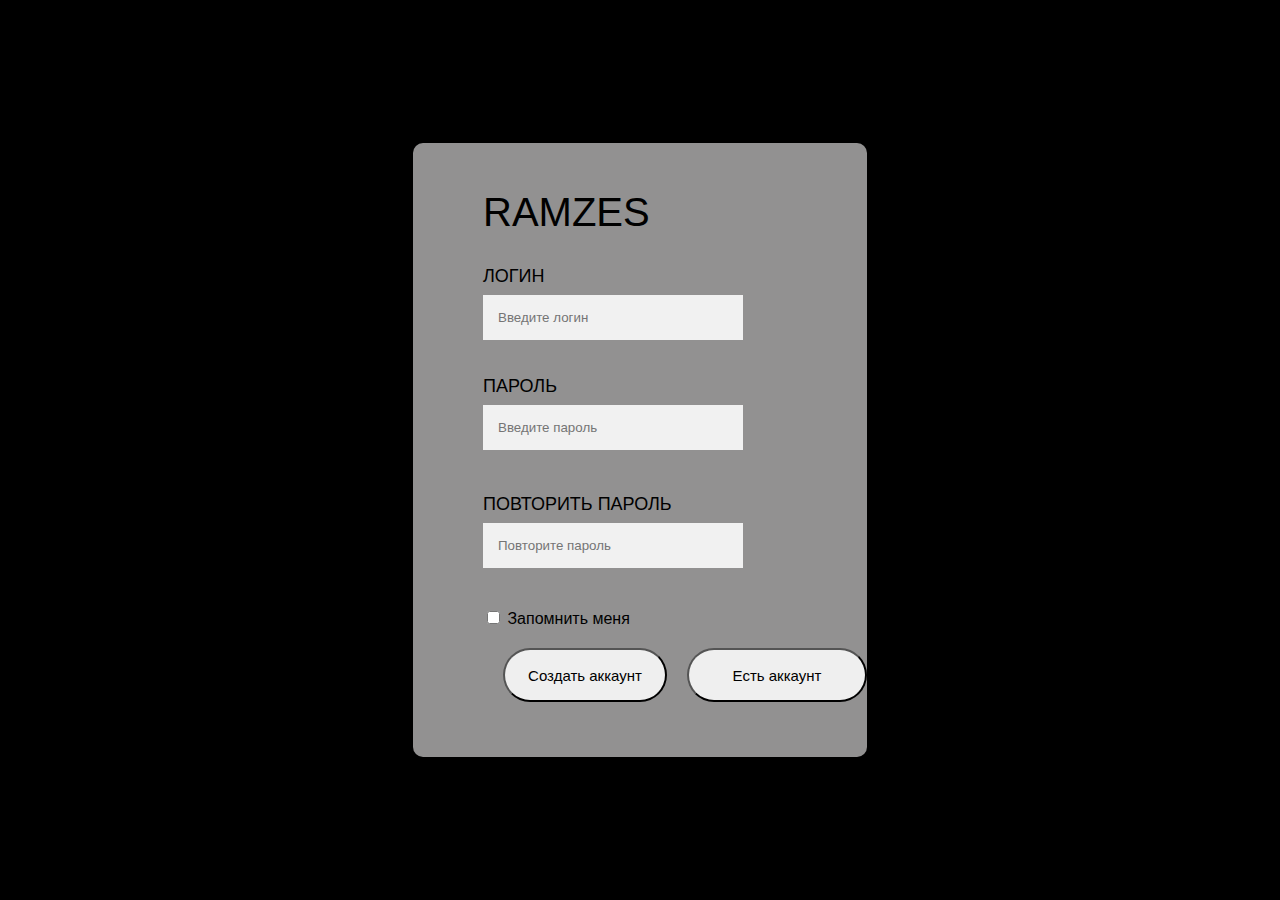
<file: templates/registration.html>
<!DOCTYPE html>
<html lang="en">
<head>
    <meta charset="UTF-8">
    <title>Registration</title>
    <link href="https://maxcdn.bootstrapcdn.com/font-awesome/4.4.0/css/font-awesome.min.css"
          rel="stylesheet"/>
    <link rel="stylesheet" href="../css/style.css">
</head>
<body>
<div class="body_log">
    <div class="container">
        <div class="row">
            <div class="col 12">
                <div class="items_log">
                    <form action="/registration">
                        <div class="form_log">
                            <span class="name_log">RAMZES</span>
                            <label for="login"><span class="item_log">ЛОГИН</span></label>
                            <div class="form_field">
                                <input class="inp_log" type="text" placeholder="Введите логин" name="login" id="login"
                                       pattern="^[a-z0-9_-]{3,}"
                                       required>
                                <span class="form_error">Это поле должно содержать минимум 3 символа</span>
                            </div>
                            <label for="psw"><span class="item_log">ПАРОЛЬ</span></label>
                            <div class="form_field">
                                <input class="inp_log" type="password" placeholder="Введите пароль" name="psw" id="psw"

                                       onkeypress="CountPass('pass_id')" onfocus="CountPass('pass_id')"
                                       onkeyup="CountPass('pass_id')" required>
                                <div id="pass_correct"></div>
                                <span class="form_error">Это поле должно содержать E-Mail в формате example@site.com</span>
                            </div>
                            <label for="psw-repeat"><span class="item_log">ПОВТОРИТЬ ПАРОЛЬ</span></label>
                            <div class="form_field">
                                <input class="inp_log" type="password" placeholder="Повторите пароль" name="psw-repeat"
                                       id="psw-repeat" onkeypress="CountPass('pass_id')" onfocus="CountPass('pass_id')"
                                       onkeyup="CountPass('pass_id')" required>

                                <span class="form_error">Это поле должно содержать E-Mail в формате example@site.com</span>
                            </div>
                            <div>
                                <label>
                                    <input type="checkbox" name="remember_me"> Запомнить меня
                                </label>
                            </div>
                            <div class="items_btn_log">
                                <form action="../templates/home.html">
                                    <button class="btn_log">Создать аккаунт</button>
                                </form>
                                <form action="../templates/login.html" method="post">
                                    <button class="btn_log">Есть аккаунт</button>
                                </form>
                            </div>
                        </div>
                    </form>
                </div>
            </div>
        </div>
    </div>
</div>
<script src="../js/check.js"></script>
</body>
</html>
</file>
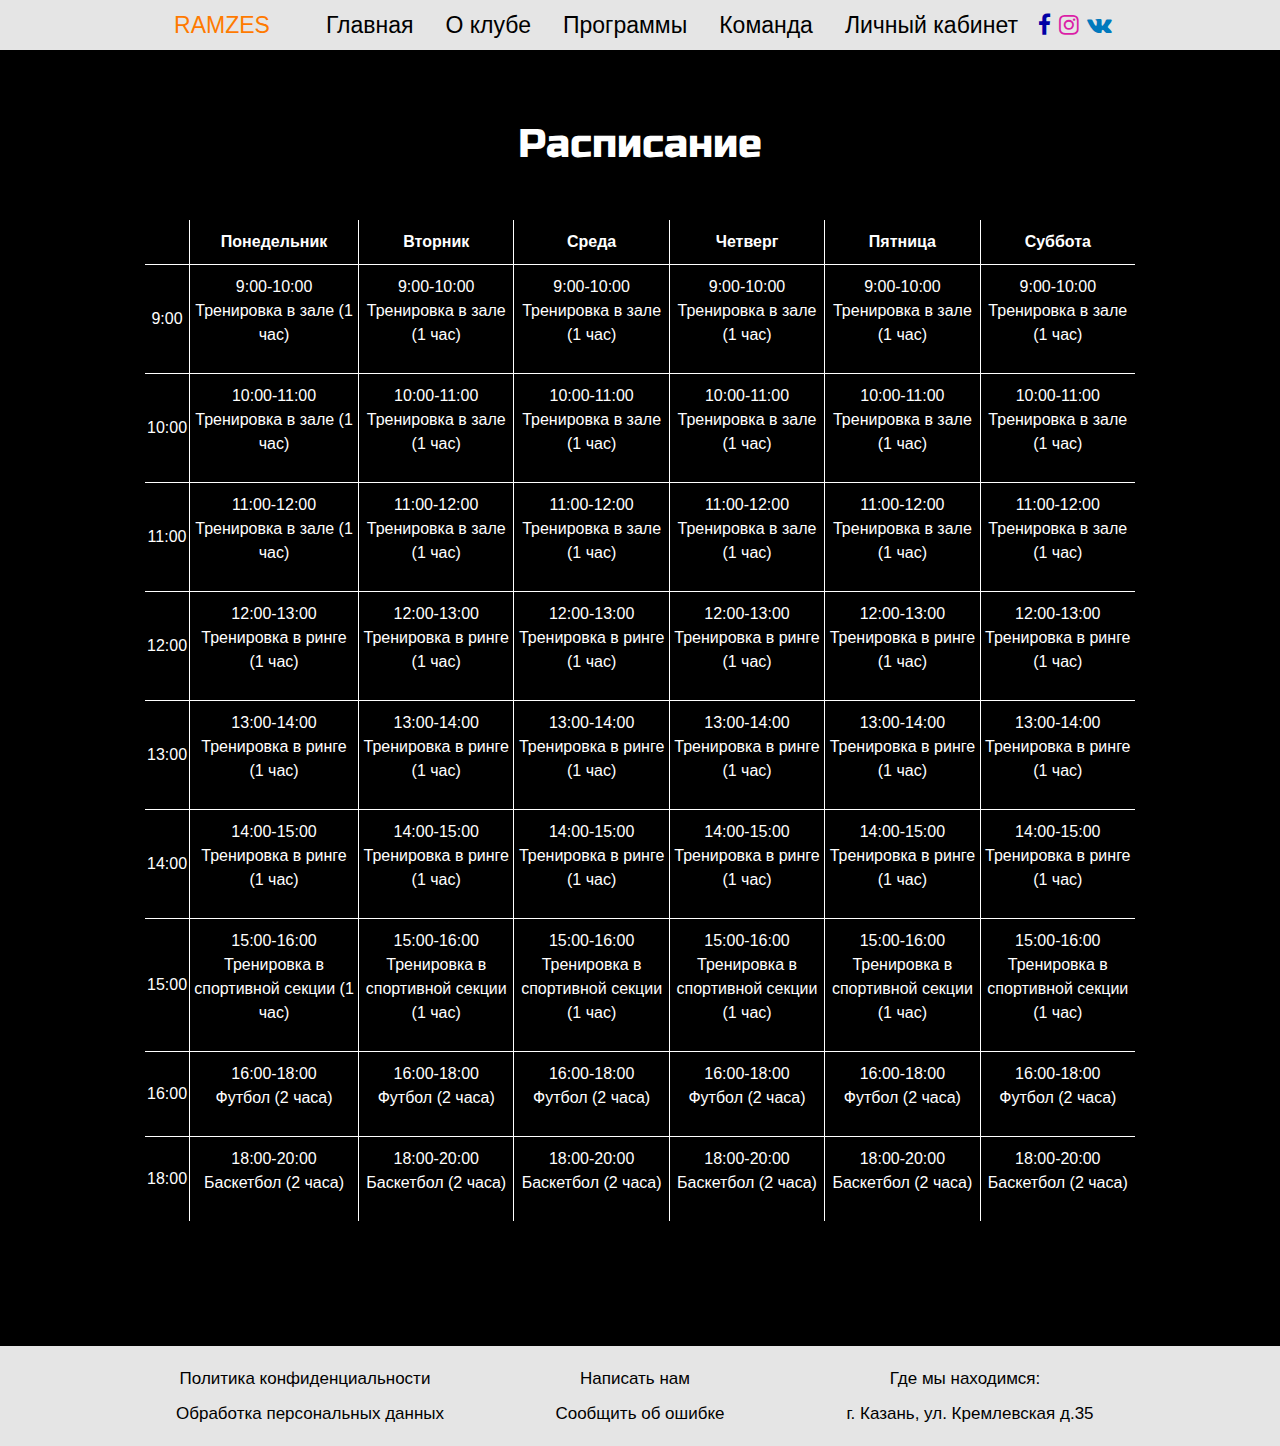
<file: templates/schedule.html>
<!DOCTYPE html>
<html lang="en">
<head>
    <meta charset="UTF-8">
    <title>Schedule</title>
    <link rel="stylesheet" href="../css/bootstrap/bootstrap-grid.min.css">
    <link rel="stylesheet" href="../css/bootstrap/bootstrap.min.css">
    <link rel="stylesheet" href="../css/style.css">
    <link href="https://fonts.googleapis.com/css2?family=Nunito:wght@300;400;700&family=Russo+One&display=swap"
          rel="stylesheet">
    <link href="https://maxcdn.bootstrapcdn.com/font-awesome/4.4.0/css/font-awesome.min.css"
          rel="stylesheet"/>
</head>
<body>
<div class="header">
    <span class="name_home">RAMZES</span>
    <nav class="home_menu">
        <a class="item_home_menu" href="../templates/home.html">Главная</a>
        <a class="item_home_menu" href="../templates/aboutus.html">О клубе</a>
        <a class="item_home_menu" href="../templates/programs.html">Программы</a>
        <a class="item_home_menu" href="../templates/team.html">Команда</a>
        <a class="item_home_menu" href="../templates/profile.html">Личный кабинет</a>
        <a class="social" href="#"><i class="fa fa-facebook"></i></a>
        <a class="social" href="#"><i class="fa fa-instagram"></i></a>
        <a class="social" href="#"><i class="fa fa-vk"></i></a>
    </nav>
</div>
<div class="body_sched">
    <div class="container">
        <div class="row">
            <div class="col 12">
                <h1>Расписание</h1>
                <div class="table_sched">
                    <table>
                        <tr>
                            <th>&nbsp;</th>
                            <th>Понедельник</th>
                            <th>Вторник</th>
                            <th>Среда</th>
                            <th>Четверг</th>
                            <th>Пятница</th>
                            <th>Суббота</th>
                        </tr>
                        <tr>
                            <td>9:00</td>
                            <td>
                                9:00-10:00
                                <p>Тренировка в зале (1 час)</p>
                            </td>
                            <td>
                                9:00-10:00
                                <p>Тренировка в зале (1 час)</p>
                            </td>
                            <td>
                                9:00-10:00
                                <p>Тренировка в зале (1 час)</p>
                            </td>
                            <td>
                                9:00-10:00
                                <p>Тренировка в зале (1 час)</p>
                            </td>
                            <td>
                                9:00-10:00
                                <p>Тренировка в зале (1 час)</p>
                            </td>
                            <td>
                                9:00-10:00
                                <p>Тренировка в зале (1 час)</p>
                            </td>
                        </tr>
                        <tr>
                            <td>10:00</td>
                            <td>
                                10:00-11:00
                                <p>Тренировка в зале (1 час)</p>
                            </td>
                            <td>
                                10:00-11:00
                                <p>Тренировка в зале (1 час)</p>
                            </td>
                            <td>
                                10:00-11:00
                                <p>Тренировка в зале (1 час)</p>
                            </td>
                            <td>
                                10:00-11:00
                                <p>Тренировка в зале (1 час)</p>
                            </td>
                            <td>
                                10:00-11:00
                                <p>Тренировка в зале (1 час)</p>
                            </td>
                            <td>
                                10:00-11:00
                                <p>Тренировка в зале (1 час)</p>
                            </td>
                        </tr>
                        <tr>
                            <td>11:00</td>
                            <td>
                                11:00-12:00
                                <p>Тренировка в зале (1 час)</p>
                            </td>
                            <td>
                                11:00-12:00
                                <p>Тренировка в зале (1 час)</p>
                            </td>
                            <td>
                                11:00-12:00
                                <p>Тренировка в зале (1 час)</p>
                            </td>
                            <td>
                                11:00-12:00
                                <p>Тренировка в зале (1 час)</p>
                            </td>
                            <td>
                                11:00-12:00
                                <p>Тренировка в зале (1 час)</p>
                            </td>
                            <td>
                                11:00-12:00
                                <p>Тренировка в зале (1 час)</p>
                            </td>
                        </tr>
                        <tr>
                            <td>12:00</td>
                            <td>
                                12:00-13:00
                                <p>Тренировка в ринге (1 час)</p>
                            </td>
                            <td>
                                12:00-13:00
                                <p>Тренировка в ринге (1 час)</p>
                            </td>
                            <td>
                                12:00-13:00
                                <p>Тренировка в ринге (1 час)</p>
                            </td>
                            <td>
                                12:00-13:00
                                <p>Тренировка в ринге (1 час)</p>
                            </td>
                            <td>
                                12:00-13:00
                                <p>Тренировка в ринге (1 час)</p>
                            </td>
                            <td>
                                12:00-13:00
                                <p>Тренировка в ринге (1 час)</p>
                            </td>
                        </tr>
                        <tr>
                            <td>13:00</td>
                            <td>
                                13:00-14:00
                                <p>Тренировка в ринге (1 час)</p>
                            </td>
                            <td>
                                13:00-14:00
                                <p>Тренировка в ринге (1 час)</p>
                            </td>
                            <td>
                                13:00-14:00
                                <p>Тренировка в ринге (1 час)</p>
                            </td>
                            <td>
                                13:00-14:00
                                <p>Тренировка в ринге (1 час)</p>
                            </td>
                            <td>
                                13:00-14:00
                                <p>Тренировка в ринге (1 час)</p>
                            </td>
                            <td>
                                13:00-14:00
                                <p>Тренировка в ринге (1 час)</p>
                            </td>
                        </tr>
                        <tr>
                            <td>14:00</td>
                            <td>
                                14:00-15:00
                                <p>Тренировка в ринге (1 час)</p>
                            </td>
                            <td>
                                14:00-15:00
                                <p>Тренировка в ринге (1 час)</p>
                            </td>
                            <td>
                                14:00-15:00
                                <p>Тренировка в ринге (1 час)</p>
                            </td>
                            <td>
                                14:00-15:00
                                <p>Тренировка в ринге (1 час)</p>
                            </td>
                            <td>
                                14:00-15:00
                                <p>Тренировка в ринге (1 час)</p>
                            </td>
                            <td>
                                14:00-15:00
                                <p>Тренировка в ринге (1 час)</p>
                            </td>
                        </tr>
                        <tr>
                            <td>15:00</td>
                            <td>
                                15:00-16:00
                                <p>Тренировка в спортивной секции (1 час)</p>
                            </td>
                            <td>
                                15:00-16:00
                                <p>Тренировка в спортивной секции (1 час)</p>
                            </td>
                            <td>
                                15:00-16:00
                                <p>Тренировка в спортивной секции (1 час)</p>
                            </td>
                            <td>
                                15:00-16:00
                                <p>Тренировка в спортивной секции (1 час)</p>
                            </td>
                            <td>
                                15:00-16:00
                                <p>Тренировка в спортивной секции (1 час)</p>
                            </td>
                            <td>
                                15:00-16:00
                                <p>Тренировка в спортивной секции (1 час)</p>
                            </td>
                        </tr>
                        <tr>
                            <td>16:00</td>
                            <td>
                                16:00-18:00
                                <p>Футбол (2 часа)</p>
                            </td>
                            <td>
                                16:00-18:00
                                <p>Футбол (2 часа)</p>
                            </td>
                            <td>
                                16:00-18:00
                                <p>Футбол (2 часа)</p>
                            </td>
                            <td>
                                16:00-18:00
                                <p>Футбол (2 часа)</p>
                            </td>
                            <td>
                                16:00-18:00
                                <p>Футбол (2 часа)</p>
                            </td>
                            <td>
                                16:00-18:00
                                <p>Футбол (2 часа)</p>
                            </td>
                        </tr>
                        <tr>
                            <td>18:00</td>
                            <td>
                                18:00-20:00
                                <p>Баскетбол (2 часа)</p>
                            </td>
                            <td>
                                18:00-20:00
                                <p>Баскетбол (2 часа)</p>
                            </td>
                            <td>
                                18:00-20:00
                                <p>Баскетбол (2 часа)</p>
                            </td>
                            <td>
                                18:00-20:00
                                <p>Баскетбол (2 часа)</p>
                            </td>
                            <td>
                                18:00-20:00
                                <p>Баскетбол (2 часа)</p>
                            </td>
                            <td>
                                18:00-20:00
                                <p>Баскетбол (2 часа)</p>
                            </td>
                        </tr>
                    </table>
                </div>
            </div>
        </div>
    </div>
</div>
<div class="footer">
    <div class="footer_items">
        <a class="footer_items-item" href="#">Политика конфиденциальности</a>
        <a href="#">Обработка персональных данных</a>
    </div>
    <div class="footer_items">
        <a class="footer_items-item" id="feedback" href="#">Написать нам</a>
        <a href="#">Сообщить об ошибке</a>
    </div>
    <div class="footer_items">
        <span class="footer_items-item">Где мы находимся:</span>
        <span>г. Казань, ул. Кремлевская д.35</span>
    </div>
</div>
<div class="modal fade" id="exampleModal" tabindex="-1" role="dialog"
     aria-labelledby="exampleModalLabel" aria-hidden="true">
    <div class="modal-dialog" role="document">
        <div class="modal-content">
            <div class="modal-header">
                <h5 class="modal-title" id="exampleModalLabel">Modal title</h5>
                <button type="button" class="close" data-dismiss="modal" aria-label="Close">
                    <span aria-hidden="true">&times;</span>
                </button>
            </div>
            <div class="modal-body">
                <div class="comment_mod_home">
                    <label for="comment"><span class="text_mode_home">КОММЕНТАРИЙ</span></label>
                    <textarea class="aria_home" type="" placeholder="Введите комментарий" name="comment"
                              id="comment"
                              required>
                                </textarea>
                </div>
            </div>
            <div class="modal-footer">
                <button type="button" class="btn btn-secondary" data-dismiss="modal">Close</button>
                <form action="#feedback" method="post">
                    <button type="button" class="btn btn-primary" data-dismiss="modal">Save changes
                    </button>
                </form>
            </div>
        </div>
    </div>
</div>
</body>
</html>
</file>
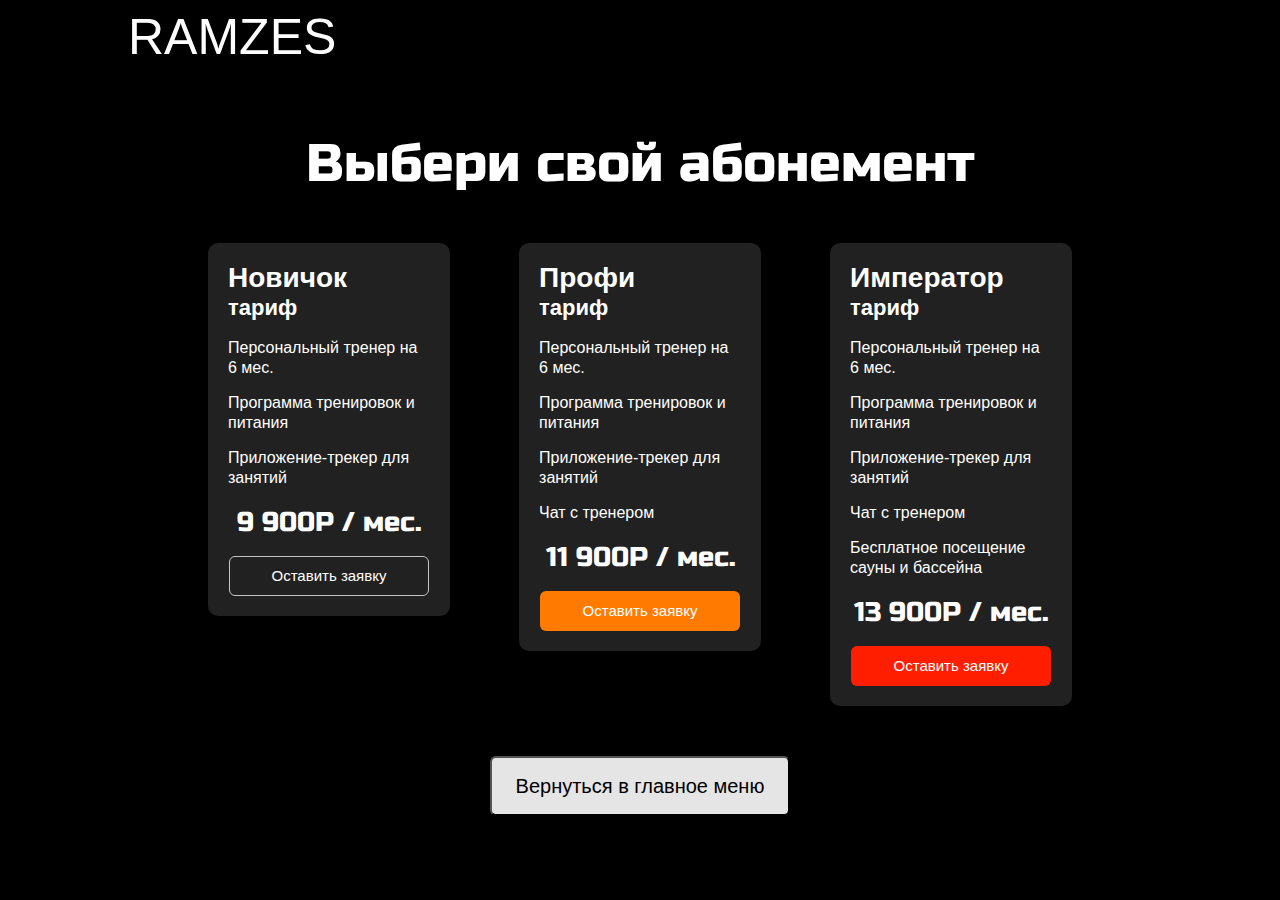
<file: templates/ticket.html>
<!DOCTYPE html>
<html lang="en">
<head>
    <meta charset="UTF-8">
    <title>Purchase Ticket</title>
</head>
<body>
<div class="body_tick">
    <div class="container">
        <div class="row">
            <div class="col 12">
                <div class="head_tick">
                    RAMZES
                </div>
                <div class="name_tick">
                    Выбери свой абонемент
                </div>
                <div class="items_tick">
                    <div class="item_low_tick">
                        <div class="items_all_tick">
                            <div class="item-item_tick1">Новичок</div>
                            <span class="item-item_tick2">тариф</span></div>
                        <div class="items_all_tick">
                            <div class="text_tick">Персональный тренер на 6 мес.</div>
                            <div class="text_tick">Программа тренировок и питания</div>
                            <div class="text_tick">Приложение-трекер для занятий</div>
                        </div>
                        <div class="items-item_tick">
                            <div class="price_tick">9 900Р / мес.</div>
                            <div class="item_btn_tick">
                                <form action="../templates/application.html">
                                    <button class="btn_low_tick">Оставить заявку</button>
                                </form>
                            </div>
                        </div>
                    </div>
                    <div class="item_middle_tick">
                        <div class="items_all_tick">
                            <div class="item-item_tick1">Профи</div>
                            <span class="item-item_tick2">тариф</span></div>
                        <div class="items_all_tick">
                            <div class="text_tick">Персональный тренер на 6 мес.</div>
                            <div class="text_tick">Программа тренировок и питания</div>
                            <div class="text_tick">Приложение-трекер для занятий</div>
                            <div class="text_tick">Чат с тренером</div>
                        </div>
                        <div class="items-item_tick">
                            <div class="price_tick">11 900Р / мес.</div>
                            <div class="item_btn_tick">
                                <form action="../templates/application.html">
                                    <button class="btn_middle_tick">Оставить заявку</button>
                                </form>
                            </div>
                        </div>
                    </div>
                    <div class="item_high_tick">
                        <div class="items_all_tick">
                            <div class="item-item_tick1">Император</div>
                            <span class="item-item_tick2">тариф</span></div>
                        <div class="items_all_tick">
                            <div class="text_tick">Персональный тренер на 6 мес.</div>
                            <div class="text_tick">Программа тренировок и питания</div>
                            <div class="text_tick">Приложение-трекер для занятий</div>
                            <div class="text_tick">Чат с тренером</div>
                            <div class="text_tick">Бесплатное посещение сауны и бассейна</div>
                        </div>
                        <div class="items-item_tick">
                            <div class="price_tick">13 900Р / мес.</div>
                            <div class="item_btn_tick">
                                <form action="../templates/application.html">
                                    <button class="btn_high_tick">Оставить заявку</button>
                                </form>
                            </div>
                        </div>
                    </div>
                </div>
                <div class="item_back_btn_tick">
                    <form action="../templates/home.html">
                        <button class="back_btn_tick">Вернуться в главное меню</button>
                    </form>
                </div>
            </div>
        </div>
    </div>
</div>
<link rel="stylesheet" href="../css/style.css">
<link href="https://fonts.googleapis.com/css2?family=Nunito:wght@300;400;700&family=Russo+One&display=swap"
      rel="stylesheet">
</body>
</html>
</file>
<file: css/style.css>
body {
    font-family: 'Raleway', sans-serif;
    color: white;
    background-color: black;
    margin: 0;
}

form button:hover {
    cursor: pointer;
}

.body_ind {
    width: 100%;
    display: flex;
    flex-direction: column;
    height: 100vh;
    background: url("../assets/back1.png") center no-repeat;
    background-size: cover;
}

.container {
    width: 100%;
    max-width: 1024px;
    margin: 0 auto;
}

.container-us {
    max-width: none;
}

.head_ind1 {
    font-style: normal;
    font-weight: 500;
    font-size: 60px;
    margin-top: 100px;
}

.head_ind2 {
    font-style: normal;
    font-weight: 500;
    font-size: 30px;
    margin-bottom: 130px;
}

.text_ind1 {
    font-weight: 500;
    font-size: 38px;
    text-align: center;
    margin-bottom: 30px;
}

.items_ind {
    width: 100%;
    display: flex;
    justify-content: space-between;
}

.items_ind-item {
    width: 32%;
    display: flex;
    flex-direction: column;
    justify-content: center;
    align-items: center;
    text-align: center;

}

.photo_ind {
    margin-bottom: 10px;
}

.photo_ind-img {
    width: 100%;
    max-width: 100%;
    height: auto;
}

.text_ind2 {
    margin-bottom: 10px;
}

.item_ind-foot {
    width: 100%;
    display: flex;
    flex-direction: column;
    justify-content: center;
    align-items: center;
    text-align: center;
    margin-top: 90px;
}

.btn_ind {
    background: #E5E5E5;
    border-radius: 20px;
    width: 250px;
    height: 60px;
}

button:focus {
    outline: 0;
}

.enter_ind {
    font-weight: 500;
    font-size: 24px;
    line-height: 42px;
}

a {
    color: white;
}

.header {
    display: flex;
    flex-direction: row;
    justify-content: center;
    background: #E5E5E5;
    width: 100%;
    height: 50px;
    margin: auto auto;
}

.home_menu, .name_home {
    margin-left: 10px;
    display: flex;
    justify-content: center;
    align-items: center;
}

.name_home {
    color: #FF7A00;
    font-weight: 500;
    font-size: 23px;
    line-height: 30px;
    margin-right: 30px;
}

.item_home_menu {
    color: black;
    font-weight: 500;
    font-size: 23px;
    line-height: 30px;
    flex: 1 1 auto;
    margin: 0 16px;
    text-decoration: none !important;
}

.item_home_menu:hover {
    color: black;
}

.fa-facebook {
    color: #0000a5;
}

.fa-instagram {
    color: #db1ea7;
}

.fa-vk {
    color: #0079bd;
}

.social {
    font-size: 23px;
    flex: 0 0 auto;
    margin: 0 4px;
}

.head_home {
    font-family: 'Russo One', sans-serif;
    font-style: normal;
    font-weight: normal;
    font-size: 55px;
    line-height: 60px;
    width: 75%;
    margin-top: 80px;
}

.btn_home {
    background: #aa0000;
    color: white;
    border-radius: 10px;
    width: 250px;
    height: 60px;
    margin-top: 60px;
    border: 0;
}

.btn_home:hover {
    background: #6b0000;
    cursor: pointer;
}

.text_home {
    font-family: 'Nunito', sans-serif;
    font-style: normal;
    font-weight: bold;
    font-size: 15px;
    line-height: 42px;
}

.body_home {
    font-family: 'Russo One', sans-serif;
    background: url("../assets/back2.png") no-repeat;
}

.items_row_home1, .items_row_home2 {
    width: 100%;
    display: flex;
    justify-content: space-between;
}

.item_home-item {
    display: flex;
    flex-direction: column;
    justify-content: center;
    align-items: center;
    background: #212121;
    border-radius: 10px;
    width: 220px;
    height: 120px;
    opacity: 0.9;
}


.item_text_home2 {
    font-family: 'Nunito', sans-serif;
    font-style: normal;
    font-weight: 400;
    text-align: center;
    margin-top: 5px;
}

.items_home_items2 {
    display: flex;
    flex-direction: column;
    justify-content: center;
    align-items: center;
    margin-top: 150px;
    font-size: 30px;
    line-height: 48px;
}

.items_home_items3 {
    display: flex;
    flex-direction: column;
    justify-content: center;
    align-items: center;
    margin-top: 150px;
    font-size: 30px;
    line-height: 48px;
}

.text_mode_home {
    color: black;
}

.comment_mod_home {
    display: flex;
    flex-direction: column;
}

.btn_item_home {
    background: #C4C4C4;
    border-radius: 10px;
    width: 30%;
    height: 40px;
    font-weight: 600;
    font-size: 18px;
    line-height: 56px;
}

.items_row_home2 {
    margin-top: 20px;
}

.items_row_home1 {
    margin-top: 40px;
}

.footer {
    display: flex;
    flex-direction: row;
    justify-content: center;
    align-items: center;
    text-align: center;
    color: black;
    background: #E5E5E5;
    height: 100px;
    width: 100%;
    font-size: 17px;
    bottom: 0;
    right: 0;
}

.footer a {
    color: black;
}

.footer_items {
    display: flex;
    flex-direction: column;
    width: 330px;
}

.footer_items-item {
    margin: 0 10px 10px 0;
}

.body_ab {
    font-family: 'Georgia', sans-serif;
    font-style: normal;
    font-weight: normal;
}

.text_ab1 {
    font-size: 40px;
    line-height: 57px;
    padding-top: 100px;
}

.text_ab-item {
    margin-top: 100px;
}

.row-bg {
    background: url("../assets/back3.png") center no-repeat;
    background-size: cover;
    height: 95vh;
    width: 100%;
}

.row-bg2 {
    background: url("../assets/back4.png") center no-repeat;
    background-size: cover;
    height: 100vh;
    width: 100%;
}

ul {
    margin: 0;
}

.name_text_ab1 {
    font-weight: bold;
    font-size: 60px;
    line-height: 68px;
    display: flex;
    justify-content: center;
    padding-top: 60px;
}

.text_ab2 {
    font-size: 30px;
    line-height: 50px;
    padding-top: 20px;
}

.row-bg3 {
    background: url("../assets/back5.png") center no-repeat;
    background-size: cover;
    height: 110vh;
    width: 100%;
    padding-top: 40px;
}

.text_ab3 {
    padding-top: 40px;
    font-size: 42px;
    line-height: 57px;
}

.item_ab {
    border-bottom: white solid 2px;
    padding-top: 40px;
}

.items_ab {
    padding-top: 90px;
}

.body_prog {
    font-family: Raleway, sans-serif;
    font-style: normal;
    font-weight: normal;
    color: black;
    min-height: 90vh;
}

.name_prog {
    font-weight: bold;
    font-size: 30px;
    line-height: 56px;
    display: flex;
    justify-content: center;
    color: white;
    margin-top: 40px;
}

.body_prog a {
    text-decoration: none;
}

.photo_sear_prog {
    width: 3%;
}

.programs_row1, .programs_row2 {
    font-size: 17px;
    line-height: 27px;
    display: flex;
    width: 100%;
}

.programs_row1 {
    margin-top: 30px;
}

.programs_row2 {
    margin-top: 20px;
}

.text_prog1 {
    margin-right: 20px;
    padding: 0 10px;
}

.text_prog2 {
    margin-right: 20px;
    padding: 0 10px;
}

.search_prog {
    display: flex;
}

.autocomplete {
    position: relative;
    display: inline-block;
}

.search_prog input {
    border: 1px solid transparent;
    background-color: #f1f1f1;
    padding: 3px;
    font-size: 16px;
}

.search_prog input:focus {
    text-decoration: none;
    outline: none;
}

.body_prog input[type=text] {
    background-color: #f1f1f1;
    width: 100%;
}

.body_prog input[type=submit] {
    background-color: #ffffff;
    color: #000000;
    cursor: pointer;
}

.autocomplete-items {
    position: absolute;
    border: 1px solid #d4d4d4;
    border-bottom: none;
    border-top: none;
    z-index: 2;
    top: 100%;
    left: 0;
    right: 0;
}

.autocomplete-items div {
    padding: 10px;
    cursor: pointer;
    background-color: #fff;
    border-bottom: 1px solid #d4d4d4;
}

.autocomplete-items div:hover {
    background-color: #e9e9e9;
}

.autocomplete-active {
    background-color: DodgerBlue !important;
    color: #ffffff;
}

/*.sub_prog {*/
/*    border: none;*/
/*}*/

.card_prog {
    width: 100%;
    background: white;
    height: 100%;
    padding-bottom: 10px;
}

.item_photo_prog {
    width: 100%;
}

.photo_prog {
    width: 100%;
    height: 13vh;
    max-width: 100%;
}

.text_item_prog2 {
    color: #7a7d84;
    font-size: 14px;
    padding: 0 15px;
    text-align: left;
    font-weight: 100;
}

.text_item_prog1 {
    color: #ed1c24;
    margin-bottom: 8px;
    line-height: 24px;
    font-size: 16px;
    font-weight: 100;
    padding: 0 15px;
}

.item_item_prog {
    margin-bottom: 4px;
    line-height: 18px;
    color: #000;
    font-weight: 400;
}

.items_item_prog {
    padding: 10px 15px;
}

.slick-slider {
    margin: 50px;
}

.item_slick_home {
    display: flex;
    flex-direction: column;
    justify-content: center;
    align-items: center;
    text-align: center;
}

.photo_slick_home {
    width: 96%;
    height: 24vh;
}

.slider-block {
    width: 100%;
    position: relative;
}

.slider-arrow {
    width: 35px;
    height: 35px;

    display: flex;
    border: 0;
    background: #C4C4C4;
    border-radius: 30px;
    cursor: pointer;

    position: absolute;
    top: 60%;
    z-index: 1;


}

.slider-text {
    position: relative;

    width: 100%;
    height: 100%;
}

.slider-text-prev {
    transform: rotate(-135deg);
}

.slider-text-next {
    transform: rotate(45deg);
}


.slider-text:before {
    display: block;
    content: "";
    width: 10px;
    height: 10px;
    border-top: 2px solid black;
    border-right: 2px solid black;
    position: absolute;
    top: 50%;
    left: 45%;
    z-index: 1;

    transform: translate3d(-50%, -45%, 0);
}

.slider-arrow--prev {
    left: -8px;
}

.slider-arrow--next {
    right: -6px;
}

/*.slick-next:before {*/
/*    content: '→';*/
/*}*/

/*.slick-prev:before, .slick-next:before {*/
/*    font-family: 'slick', serif;*/
/*    font-size: 20px;*/
/*    line-height: 1;*/
/*    opacity: .75;*/
/*    color: white;*/
/*    -webkit-font-smoothing: antialiased;*/
/*}*/

.body_prof {
    font-family: Raleway, sans-serif;
    font-style: normal;
    font-weight: normal;
    height: 72vh;
}

.photo_prof {
    width: 40%;
    height: 70vh;
    display: flex;
    flex-direction: column;
    align-items: center;
    text-align: center;
}

.photo_item_prof {
    width: 80%;
    height: 40%;
}

.photo_item-item_prof {
    margin-top: 15px;
    font-weight: 500;
    font-size: 20px;
}

.items_prof {
    display: flex;
    margin-top: 100px;
}

.item_prof {
    display: flex;
    flex-direction: column;
    margin-left: 80px;
}

.inp_prof {
    width: 250px;
    height: 44px;
    background: #C4C4C4;
}

.btn_save_prof {
    margin-top: 20px;
    border-radius: 10px;
    width: 227px;
    height: 73px;
    display: flex;
    justify-content: center;
    align-items: center;
}

.btn_item_prof {
    width: 70%;
    height: 68%;
    border-radius: 10px;
    font-weight: 500;
    font-size: 18px;
    line-height: 38px;
}

.item-item_prof {
    display: flex;
    flex-direction: column;
    margin-top: 50px;
}

.btn_check_prof {
    border-radius: 10px;
    margin-top: 40px;
    background: #C4C4C4;
    width: 250px;
    height: 60px;
}

.text_check_prof {
    font-weight: 500;
    font-size: 18px;
    line-height: 31px;
}

.personal_items_prof {
    width: 100%;
    display: flex;
}

.container_personal_items_prof {
    display: flex;
    flex-direction: column;
}


.text_status_prof {
    font-size: 28px;
    line-height: 48px;
    font-family: 'Russo One', sans-serif;
    font-style: normal;
    font-weight: normal;
}

.status_prof {
    display: flex;
    flex-direction: column;
    justify-content: center;
    align-items: center;
    text-align: center;
    margin-top: 14%;
}

.item_status_prof {
    display: flex;
    flex-direction: column;
    justify-content: center;
    align-items: center;
    text-align: center;
    background: #8E0000;
    width: 180px;
    height: 45px;
}

.status_abonement_prof {
    color: black;
    font-family: Russo One, sans-serif;
    font-style: normal;
    font-weight: normal;
    font-size: 30px;
    line-height: 48px;
}

.body_team {
    height: 90vh;
    display: flex;
    text-align: center;
}

.name_team {
    font-family: Raleway, sans-serif;
    font-style: normal;
    font-weight: bold;
    font-size: 38px;
    line-height: 56px;
    margin-top: 8%;
}

.item_team {
    display: flex;
    flex-direction: column;
    justify-content: center;
    align-items: center;
    text-align: center;
}

.name_coach_team {
    font-family: 'Russo One', sans-serif;
    font-style: normal;
    font-weight: normal;
    font-size: 20px;
    line-height: 36px;
    text-align: center;
}

.achiev_coach_team {
    font-family: Raleway, sans-serif;
    font-style: normal;
    font-weight: 500;
    font-size: 13px;
    line-height: 15px;
    padding: 0 10px;
}

.photo_coach_team {
    width: 300px;
    height: 350px;
}

.body_tick {
    font-family: Raleway, sans-serif;
    font-style: normal;
    font-weight: normal;
}

.head_tick {
    font-weight: 500;
    font-size: 50px;
    line-height: 75px;
}

.name_tick {
    font-family: 'Russo One', sans-serif;
    font-style: normal;
    font-weight: normal;
    font-size: 53px;
    line-height: 78px;
    text-align: center;
    margin-top: 50px;
}

.items_tick {
    display: flex;
    justify-content: space-between;
    padding: 0 80px;
    margin-top: 40px;
}

.item_low_tick, .item_middle_tick, .item_high_tick {
    background: #212121;
    border-radius: 10px;
    display: flex;
    flex-direction: column;
}

.item_low_tick {
    height: 40%;
    width: 28%;
}

.item_middle_tick {
    height: 60%;
    width: 28%;
}

.item_high_tick {
    height: 80%;
    width: 28%;
}

.item-item_tick1 {
    font-weight: bold;
    font-size: 28px;
    line-height: 30px;
    margin-top: 20px;
}

.item-item_tick2 {
    font-weight: bold;
    font-size: 22px;
    line-height: 30px;
}

.text_tick {
    font-weight: 400;
    font-size: 16px;
    line-height: 20px;
    margin-top: 15px;
}

.price_tick {
    font-family: 'Russo One', sans-serif;
    font-style: normal;
    font-weight: normal;
    font-size: 27px;
    line-height: 46px;
    margin-top: 12px;
}

.items-item_tick {
    display: flex;
    flex-direction: column;
    justify-content: center;
    align-items: center;
    text-align: center;
}

.items_all_tick {
    padding: 0 20px;
}

.btn_middle_tick {
    background: #FF7A00;
}

.btn_middle_tick:hover {
    background: #9d4f00;
}

.btn_high_tick {
    background: #FF1F00;
}

.btn_high_tick:hover {
    background: #aa0000;
}

.btn_low_tick, .btn_middle_tick, .btn_high_tick {
    border-radius: 6px;
    color: white;
    font-size: 15px;
    line-height: 28px;
    width: 200px;
    height: 40px;
    margin-top: 10px;
    margin-bottom: 20px;
    border: 0;
}

.btn_low_tick {
    background: #212121;
    border: #C4C4C4 solid 1px;
}

.btn_low_tick:hover {
    background: #C4C4C4;
    color: black;
}

.item_back_btn_tick {
    display: flex;
    flex-direction: column;
    justify-content: center;
    align-items: center;
    text-align: center;
}

.back_btn_tick {
    background: #E5E5E5;
    width: 300px;
    height: 60px;
    font-weight: 500;
    font-size: 20px;
    line-height: 42px;
    border-radius: 6px;
    margin-top: 50px;
}

.items_log {
    width: 100%;
    height: 100%;
    position: absolute;
    top: 0;
    left: 0;
    overflow: auto;
    font-family: Raleway, sans-serif;
    font-style: normal;
    font-weight: 500;
}

.form_log, .form_log2, .form_app {
    display: flex;
    flex-direction: column;
    background: #929191;
    color: black;
    width: 30%;
    height: 66vh;
    position: absolute;
    top: 0;
    right: 0;
    bottom: 0;
    left: 0;
    margin: auto;
    border-radius: 10px;
    padding-top: 20px;
    padding-left: 70px;
}

.name_log, .name_app {
    font-weight: 500;
    font-size: 40px;
    line-height: 59px;
    margin: 20px 0;
}

.inp_log {
    width: 60%;
}

.item_log, .item_app {
    font-weight: 400;
    font-size: 18px;
    line-height: 28px;
}

.items_log input[type=text], input[type=password], .items_log2 input[type=text], input[type=password], .items_app input[type=email] {
    padding: 15px;
    margin: 5px 0 22px 0;
    display: inline-block;
    border: none;
    background: #f1f1f1;
}

.items_log input[type=text]:focus, input[type=password]:focus, .items_log2 input[type=text]:focus, input[type=password]:focus, .items_app input[type=email] {
    background-color: #ddd;
    outline: none;
}

.items_btn_log, .items_btn_log2 {
    display: flex;
    height: 20%;
    margin-top: 20px;
}

.items_btn_log2 {
    margin-top: 35px;
}

.btn_log {
    justify-content: space-between;
    margin-left: 20px;
    width: 180px;
    height: 54px;
    border-radius: 30px;
    font-size: 15px;
    line-height: 29px;
    text-align: center;
}

.btn_log2 {
    width: 200px;
    height: 60px;
    border-radius: 30px;
    font-weight: bold;
    font-size: 15px;
    line-height: 29px;
    margin-right: 20px;
}

.form_log2 {

    height: 55vh;
}

.items_log2 input[type=text], input[type=password] {
    margin: 5px 0 30px 0;
}

.form_app {
    width: 27%;
    height: 50vh;
}

.form_app label {
    max-width: 350px;
}

.item_app {
    font-size: 20px;
    line-height: 35px;
}

.name_app {
    margin-bottom: 60px;
}

.body_conf {
    font-family: Raleway, sans-serif;
    font-style: normal;
    font-weight: 500;
}

.items_comp_conf {
    display: flex;
    justify-content: space-between;
    align-items: center;
}

.text_conf1 {
    color: #BB6500;
    font-size: 22px;
    line-height: 28px;
    margin-left: 20px;
}

.text_conf2 {
    margin-top: 15px;
    width: 300px;
    font-size: 13px;
    line-height: 20px;
}

.item_btn_conf {
    display: flex;
    justify-content: center;
    align-items: center;
    text-align: center;
    margin-top: 60px;
}

.btn_conf {
    border-radius: 30px;
    width: 260px;
    height: 55px;
    font-size: 18px;
    line-height: 35px;
}

.body_sched {
    display: flex;
    flex-direction: column;
    text-align: center;
    height: 144vh;
}

table {
    width: 100%;
    border-collapse: collapse;
    border: 2px solid black;
}

td, th {
    padding: 10px 2px;
    border: 1px solid #ffffff;
}

tr, td, th {
    text-align: center;
}

h1 {
    font-family: 'Russo One', sans-serif;
    font-style: normal;
    font-weight: normal;
    margin-top: 70px;
    margin-bottom: 50px;
}

.img-sm {
    width: 46px;
    height: 46px;
}

.panel {
    box-shadow: 0 2px 0 rgba(0, 0, 0, 0.075);
    border-radius: 0;
    border: 0;
    margin-bottom: 15px;
}

.panel .panel-footer, .panel > :last-child {
    border-bottom-left-radius: 0;
    border-bottom-right-radius: 0;
}

.panel .panel-heading, .panel > :first-child {
    border-top-left-radius: 0;
    border-top-right-radius: 0;
}

.panel-body {
    padding: 25px 20px;
}

.media-block .media-left {
    display: block;
    float: left
}

.media-block .media-right {
    float: right
}

.media-block .media-body {
    display: block;
    overflow: hidden;
    width: auto
}

.middle .media-left,
.middle .media-right,
.middle .media-body {
    vertical-align: middle
}

.thumbnail {
    border-radius: 0;
    border-color: #e9e9e9
}

.tag.tag-sm, .btn-group-sm > .tag {
    padding: 5px 10px;
}

.tag:not(.label) {
    background-color: #fff;
    padding: 6px 12px;
    border-radius: 2px;
    border: 1px solid #cdd6e1;
    font-size: 12px;
    line-height: 1.42857;
    vertical-align: middle;
    -webkit-transition: all .15s;
    transition: all .15s;
}

.text-muted, a.text-muted:hover, a.text-muted:focus {
    color: #acacac;
}

.text-sm {
    font-size: 0.9em;
}

.text-5x, .text-4x, .text-5x, .text-2x, .text-lg, .text-sm, .text-xs {
    line-height: 1.25;
}

.btn-trans {
    background-color: transparent;
    border-color: transparent;
    color: #929292;
}

.btn-icon {
    padding-left: 9px;
    padding-right: 9px;
}

.btn-sm, .btn-group-sm > .btn, .btn-icon.btn-sm {
    padding: 5px 10px !important;
}

.mar-top {
    margin-top: 15px;
}

.num {
    display: none;
    width: 23%;
    margin-right: 15px;
}

.page {
    display: flex;
    width: 100%;
    flex-direction: column;
    margin-top: 50px;
    position: relative;
}

.paginator {
    color: white;
    display: flex;
    justify-content: center;
    margin-top: 40px;
    margin-bottom: 20px;
    bottom: 0;
    font-size: 22px;
}

.paginator > span {
    display: inline-block;
    margin-right: 10px;
    cursor: pointer;
}

.paginator_active {
    color: red;
}

.pages_program {
    display: flex;
    flex-wrap: wrap;
}

.active {
    text-align: center;
    justify-content: center;
    align-items: center;
    background-color: #C4C4C4;
    color: black;
    border-radius: 10px;
}

.form_field {
    margin-bottom: 10px;
}

.form_error {
    color: #bf0000;
    text-align: left;
    font-size: 14px;
    margin-top: -10px;
    display: none;
}

.form input {
    outline: none;
    display: block;
    width: 100%;
    border-radius: 2px;
    border: 1px solid #ccc;
    padding: 10px;
    box-sizing: border-box;
}

.form button {
    width: 100%;
    padding: 10px;
    border-radius: 2px;
    border: 0;
    background-color: #ccc;
    color: #fff;
}

.body_log input:valid:not(:placeholder-shown) {
    border-color: green;
}

.body_log input:invalid:not(:placeholder-shown) {
    border-color: #bf0000;
}

.body_log input:invalid:not(:placeholder-shown) + .form_error {
    display: block;
}

 .form-control {
    width: 100%;
}
</file>
